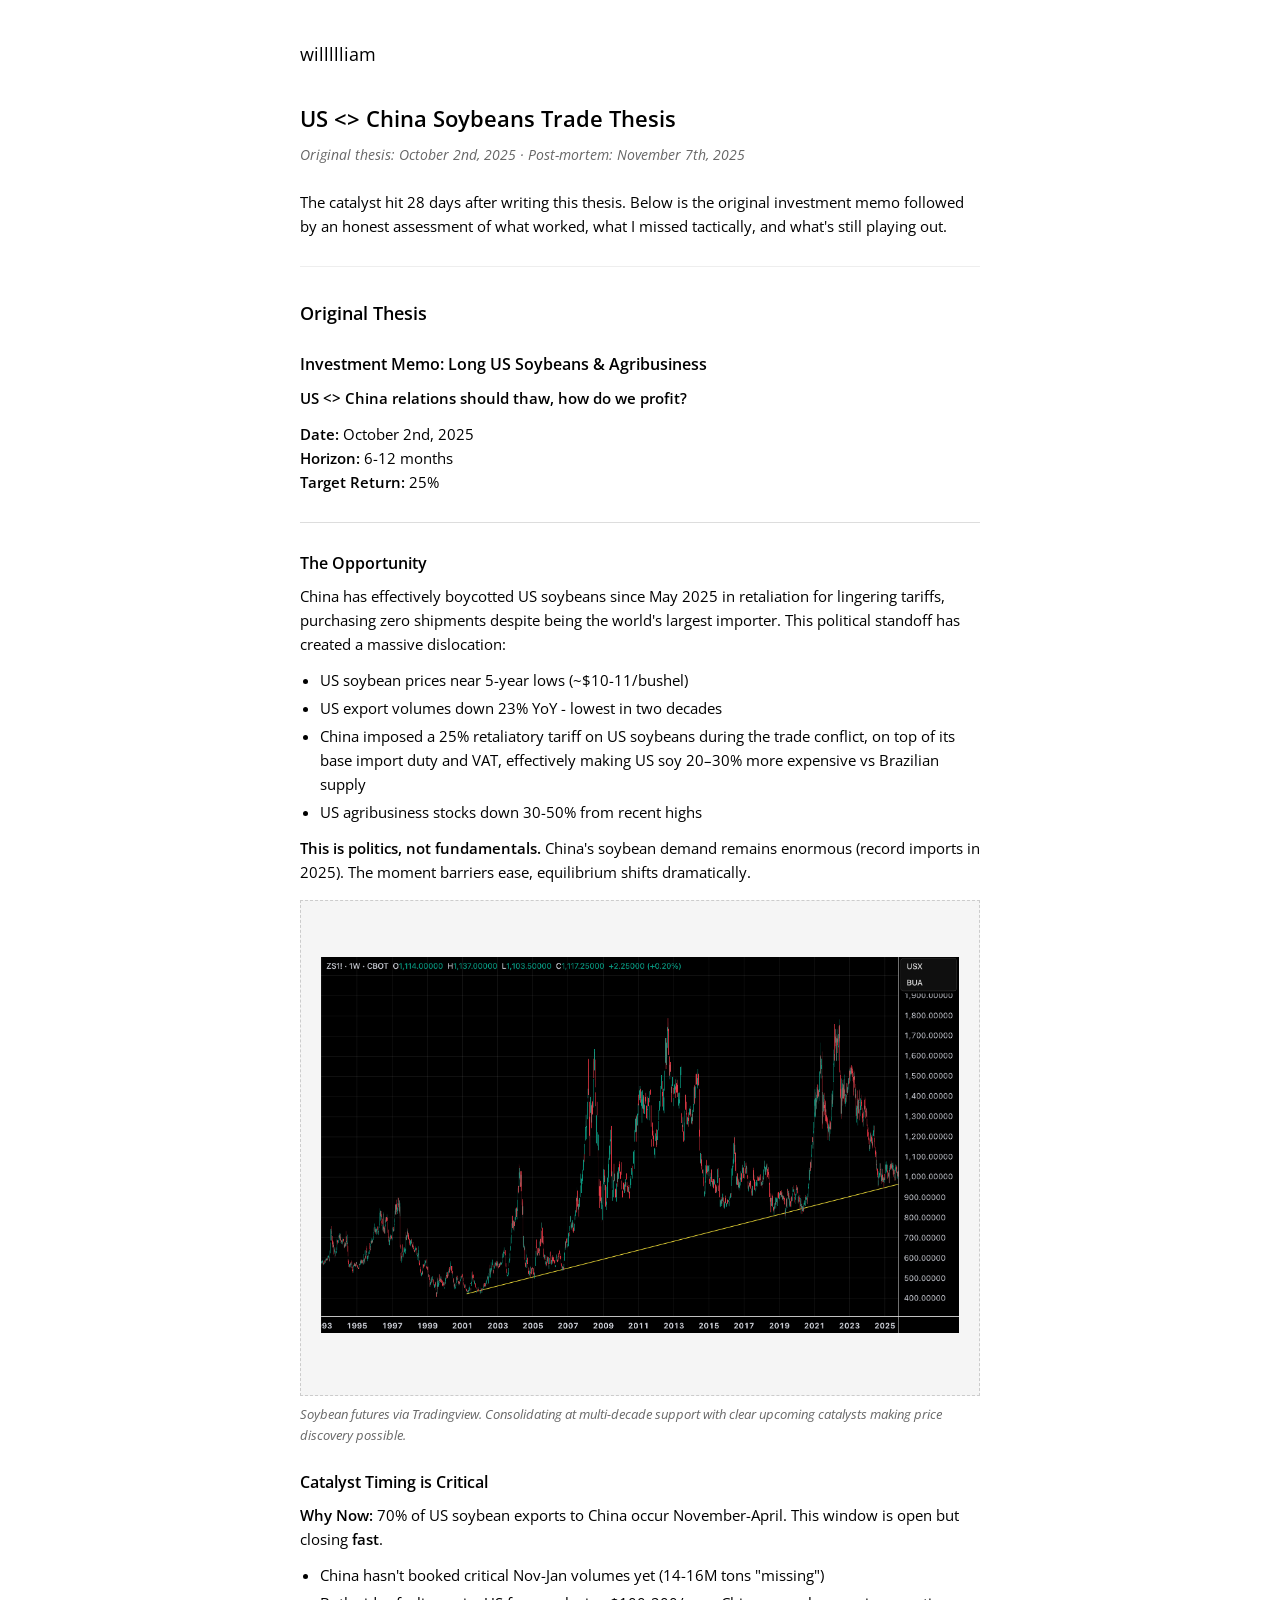
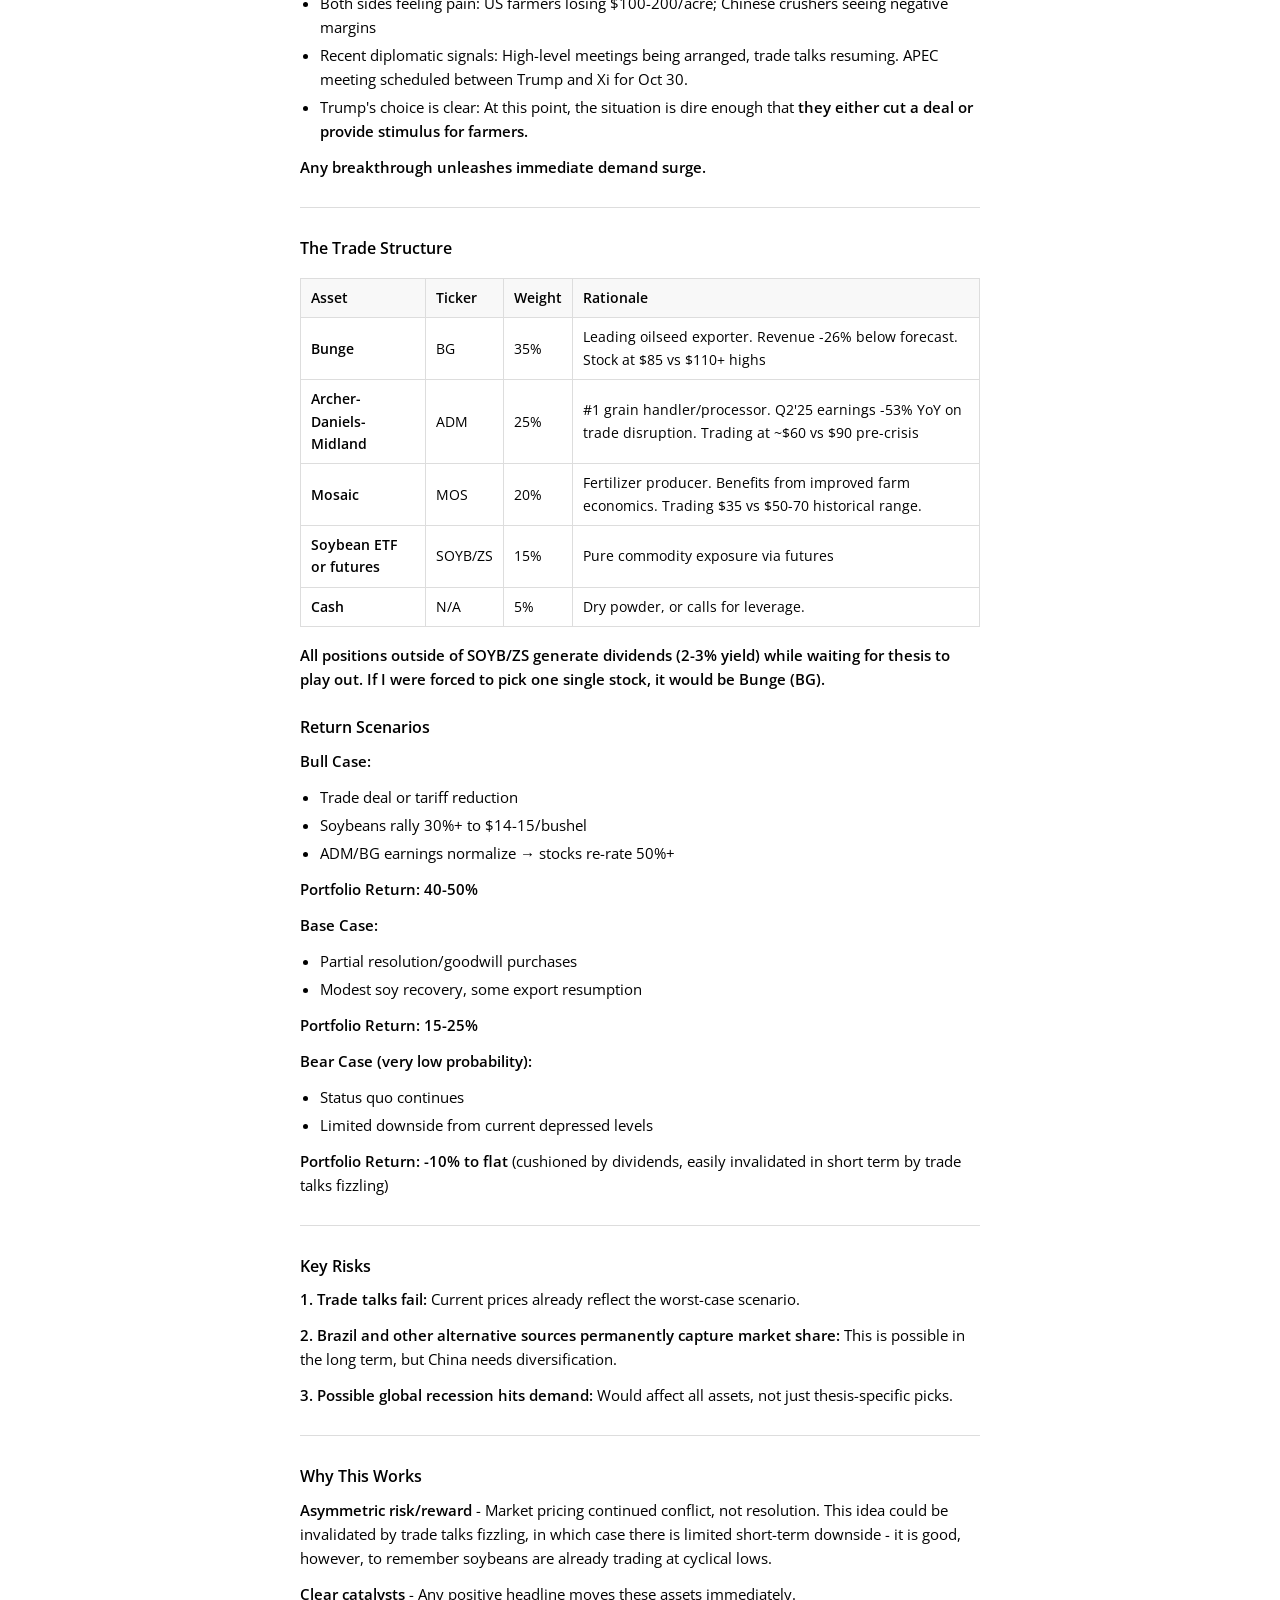
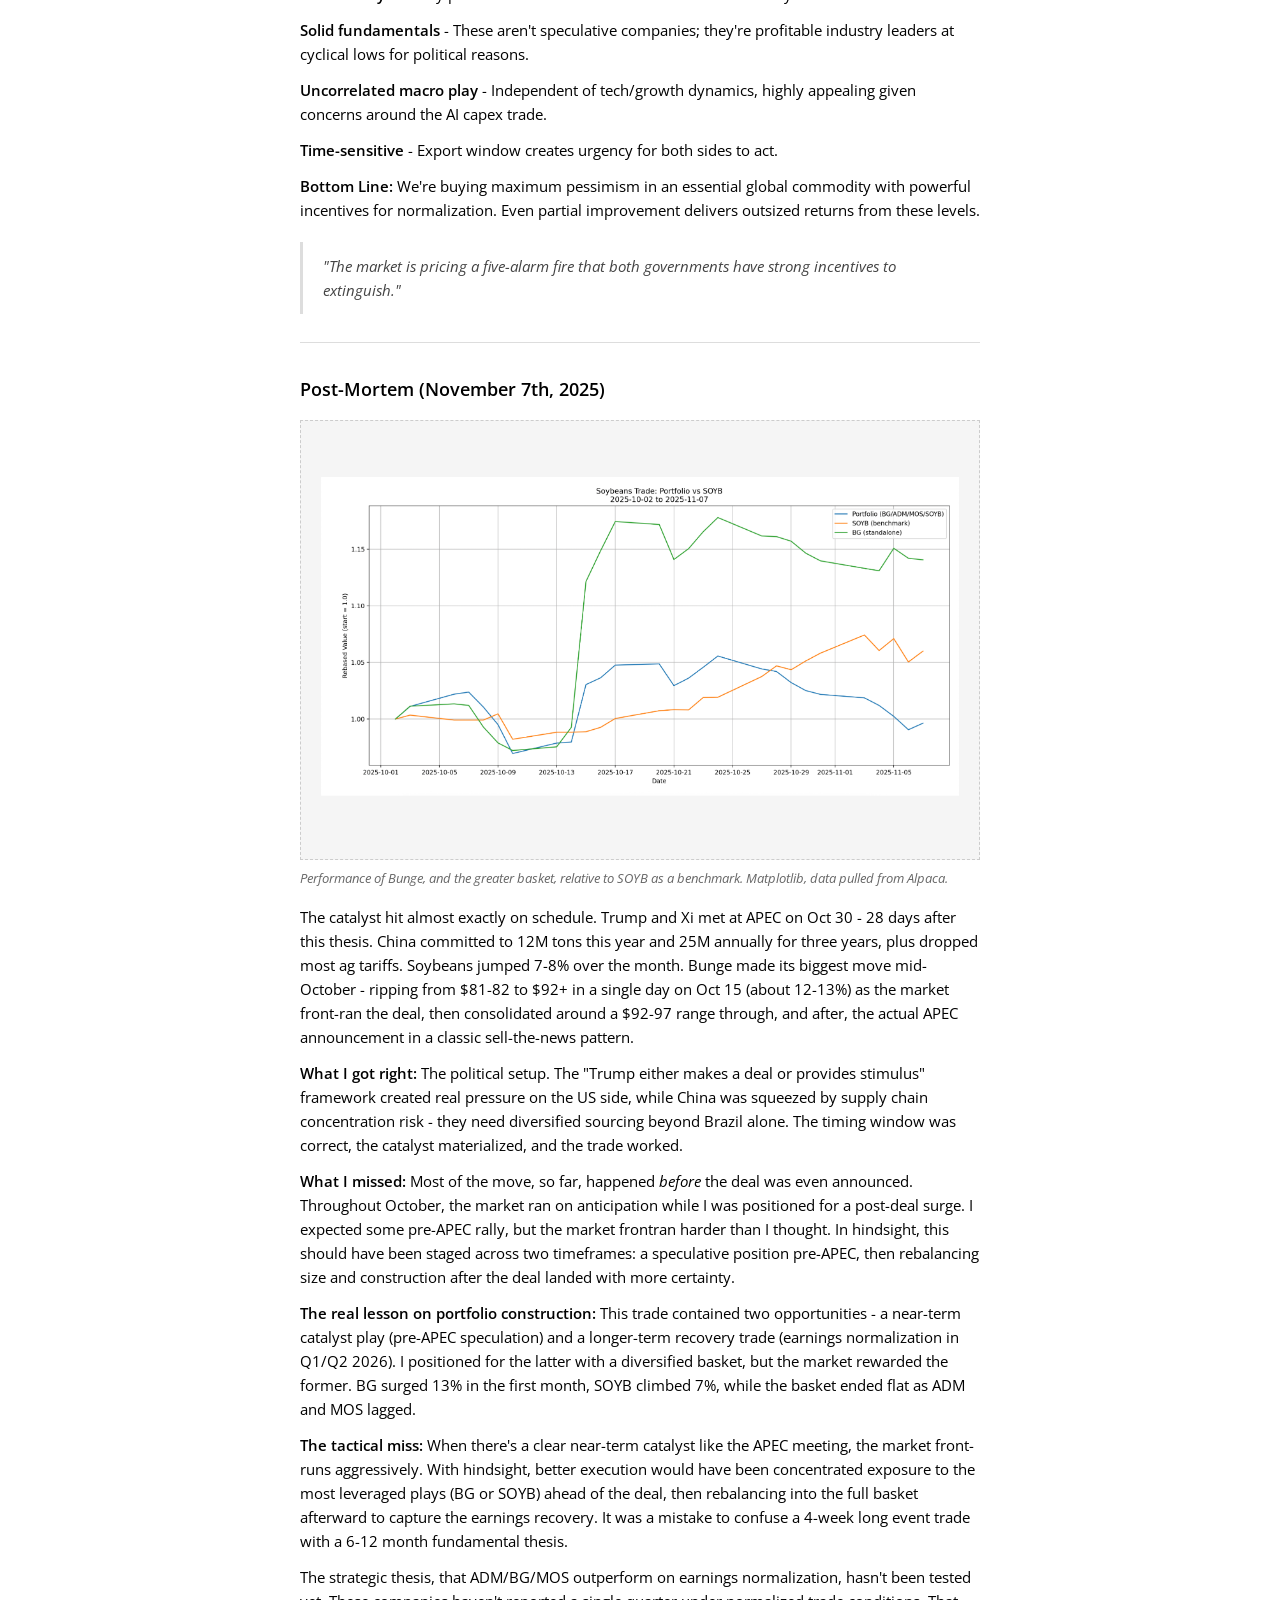
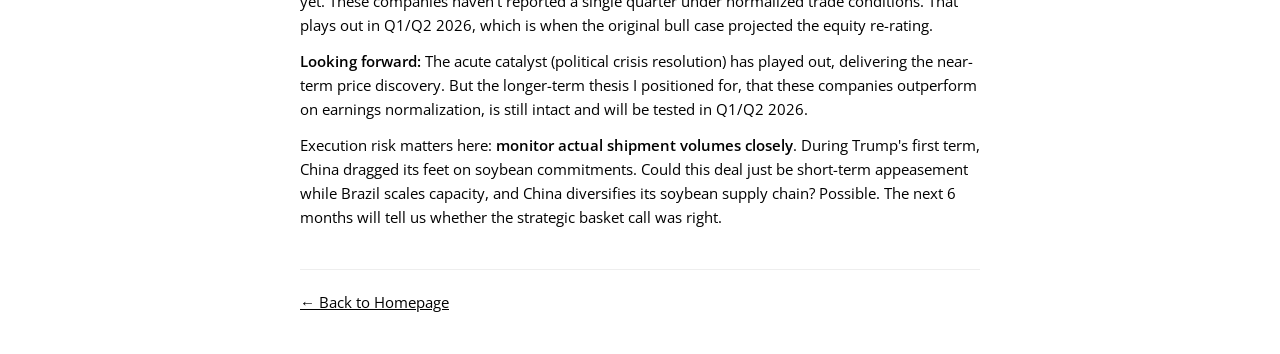
<file: blog/soybeans-2025/index.html>
<!DOCTYPE html>
<html lang="en">
<head>
    <meta charset="UTF-8">
    <meta name="viewport" content="width=device-width, initial-scale=1.0">
    <title>Soybeans (2025)</title>
    <link href="https://fonts.googleapis.com/css2?family=Open+Sans:wght@400;600&display=swap" rel="stylesheet">
    <link rel="icon" type="image/png" href="../../favicon.png">
    <style>
        body {
            font-family: 'Open Sans', sans-serif;
            font-size: 15px;
            line-height: 1.6;
            color: #000;
            background: #fff;
            padding: 40px 20px;
            max-width: 680px;
            margin: 0 auto;
        }
        
        header h1 {
            font-size: 18px;
            font-weight: 400;
            margin: 0 0 4px 0;
        }
        
        header h1 a {
            text-decoration: none;
            color: #000;
        }
        
        header h1 a:hover {
            text-decoration: underline;
        }
        
        .post-title {
            font-size: 22px;
            font-weight: 600;
            margin: 32px 0 8px 0;
        }
        
        .post-meta {
            color: #666;
            font-size: 14px;
            margin: 0 0 24px 0;
            font-style: italic;
        }
        
        .post-intro {
            margin-bottom: 24px;
            padding-bottom: 16px;
            border-bottom: 1px solid #eee;
        }
        
        h2 {
            font-size: 18px;
            font-weight: 600;
            margin: 32px 0 12px 0;
        }
        
        h3 {
            font-size: 16px;
            font-weight: 600;
            margin: 24px 0 8px 0;
        }
        
        p {
            margin: 0 0 12px 0;
        }
        
        a {
            color: #000;
            text-decoration: underline;
        }
        
        ul {
            margin: 8px 0 12px 0;
            padding-left: 20px;
        }
        
        li {
            margin: 4px 0;
        }
        
        hr {
            border: none;
            border-top: 1px solid #ddd;
            margin: 28px 0;
        }

        article img {
            max-width: 100%;
            height: auto;
            margin: 16px 0;
        }
        
        table {
            width: 100%;
            border-collapse: collapse;
            margin: 16px 0;
            font-size: 14px;
        }
        
        th, td {
            border: 1px solid #ddd;
            padding: 8px 10px;
            text-align: left;
        }
        
        th {
            background: #f8f8f8;
            font-weight: 600;
        }
        
        blockquote {
            margin: 20px 0;
            padding: 12px 20px;
            border-left: 3px solid #ddd;
            font-style: italic;
            color: #444;
        }
        
        .chart-placeholder {
            background: #f5f5f5;
            border: 1px dashed #ccc;
            padding: 40px 20px;
            text-align: center;
            color: #888;
            margin: 16px 0;
            font-size: 14px;
        }
        
        .chart-caption {
            font-size: 13px;
            color: #666;
            font-style: italic;
            margin: -8px 0 16px 0;
        }
        
        strong {
            font-weight: 600;
        }
        
        footer {
            margin-top: 40px;
            padding-top: 20px;
            border-top: 1px solid #eee;
        }
        
        footer p {
            margin: 0;
        }
    </style>
</head>
<body>
    <header>
        <h1><a href="../../index.html">willllliam</a></h1>
    </header>
    
    <article>
        <h2 class="post-title">US &lt;&gt; China Soybeans Trade Thesis</h2>
        <p class="post-meta">Original thesis: October 2nd, 2025 · Post-mortem: November 7th, 2025</p>
        
        <div class="post-intro">
            <p>The catalyst hit 28 days after writing this thesis. Below is the original investment memo followed by an honest assessment of what worked, what I missed tactically, and what's still playing out.</p>
        </div>

        <h2>Original Thesis</h2>
        
        <h3>Investment Memo: Long US Soybeans & Agribusiness</h3>
        <p><strong>US &lt;&gt; China relations should thaw, how do we profit?</strong></p>
        <p><strong>Date:</strong> October 2nd, 2025<br>
        <strong>Horizon:</strong> 6-12 months<br>
        <strong>Target Return:</strong> 25%</p>

        <hr>

        <h3>The Opportunity</h3>
        <p>China has effectively boycotted US soybeans since May 2025 in retaliation for lingering tariffs, purchasing zero shipments despite being the world's largest importer. This political standoff has created a massive dislocation:</p>
        <ul>
            <li>US soybean prices near 5-year lows (~$10-11/bushel)</li>
            <li>US export volumes down 23% YoY - lowest in two decades</li>
            <li>China imposed a 25% retaliatory tariff on US soybeans during the trade conflict, on top of its base import duty and VAT, effectively making US soy 20–30% more expensive vs Brazilian supply</li>
            <li>US agribusiness stocks down 30-50% from recent highs</li>
        </ul>
        <p><strong>This is politics, not fundamentals.</strong> China's soybean demand remains enormous (record imports in 2025). The moment barriers ease, equilibrium shifts dramatically.</p>

        <div class="chart-placeholder">
            <img src="tradingview.jpg" alt="Soybean futures chart showing consolidation at multi-decade support">
        </div>
        <p class="chart-caption">Soybean futures via Tradingview. Consolidating at multi-decade support with clear upcoming catalysts making price discovery possible.</p>

        <h3>Catalyst Timing is Critical</h3>
        <p><strong>Why Now:</strong> 70% of US soybean exports to China occur November-April. This window is open but closing <strong>fast</strong>.</p>
        <ul>
            <li>China hasn't booked critical Nov-Jan volumes yet (14-16M tons "missing")</li>
            <li>Both sides feeling pain: US farmers losing $100-200/acre; Chinese crushers seeing negative margins</li>
            <li>Recent diplomatic signals: High-level meetings being arranged, trade talks resuming. APEC meeting scheduled between Trump and Xi for Oct 30.</li>
            <li>Trump's choice is clear: At this point, the situation is dire enough that <strong>they either cut a deal or provide stimulus for farmers.</strong></li>
        </ul>
        <p><strong>Any breakthrough unleashes immediate demand surge.</strong></p>

        <hr>

        <h3>The Trade Structure</h3>
        <table>
            <thead>
                <tr>
                    <th>Asset</th>
                    <th>Ticker</th>
                    <th>Weight</th>
                    <th>Rationale</th>
                </tr>
            </thead>
            <tbody>
                <tr>
                    <td><strong>Bunge</strong></td>
                    <td>BG</td>
                    <td>35%</td>
                    <td>Leading oilseed exporter. Revenue -26% below forecast. Stock at $85 vs $110+ highs</td>
                </tr>
                <tr>
                    <td><strong>Archer-Daniels-Midland</strong></td>
                    <td>ADM</td>
                    <td>25%</td>
                    <td>#1 grain handler/processor. Q2'25 earnings -53% YoY on trade disruption. Trading at ~$60 vs $90 pre-crisis</td>
                </tr>
                <tr>
                    <td><strong>Mosaic</strong></td>
                    <td>MOS</td>
                    <td>20%</td>
                    <td>Fertilizer producer. Benefits from improved farm economics. Trading $35 vs $50-70 historical range.</td>
                </tr>
                <tr>
                    <td><strong>Soybean ETF or futures</strong></td>
                    <td>SOYB/ZS</td>
                    <td>15%</td>
                    <td>Pure commodity exposure via futures</td>
                </tr>
                <tr>
                    <td><strong>Cash</strong></td>
                    <td>N/A</td>
                    <td>5%</td>
                    <td>Dry powder, or calls for leverage.</td>
                </tr>
            </tbody>
        </table>
        <p><strong>All positions outside of SOYB/ZS generate dividends (2-3% yield) while waiting for thesis to play out. If I were forced to pick one single stock, it would be Bunge (BG).</strong></p>

        <h3>Return Scenarios</h3>
        <p><strong>Bull Case:</strong></p>
        <ul>
            <li>Trade deal or tariff reduction</li>
            <li>Soybeans rally 30%+ to $14-15/bushel</li>
            <li>ADM/BG earnings normalize → stocks re-rate 50%+</li>
        </ul>
        <p><strong>Portfolio Return: 40-50%</strong></p>

        <p><strong>Base Case:</strong></p>
        <ul>
            <li>Partial resolution/goodwill purchases</li>
            <li>Modest soy recovery, some export resumption</li>
        </ul>
        <p><strong>Portfolio Return: 15-25%</strong></p>

        <p><strong>Bear Case (very low probability):</strong></p>
        <ul>
            <li>Status quo continues</li>
            <li>Limited downside from current depressed levels</li>
        </ul>
        <p><strong>Portfolio Return: -10% to flat</strong> (cushioned by dividends, easily invalidated in short term by trade talks fizzling)</p>

        <hr>

        <h3>Key Risks</h3>
        <p><strong>1. Trade talks fail:</strong> Current prices already reflect the worst-case scenario.</p>
        <p><strong>2. Brazil and other alternative sources permanently capture market share:</strong> This is possible in the long term, but China needs diversification.</p>
        <p><strong>3. Possible global recession hits demand:</strong> Would affect all assets, not just thesis-specific picks.</p>

        <hr>

        <h3>Why This Works</h3>
        <p><strong>Asymmetric risk/reward</strong> - Market pricing continued conflict, not resolution. This idea could be invalidated by trade talks fizzling, in which case there is limited short-term downside - it is good, however, to remember soybeans are already trading at cyclical lows.</p>
        <p><strong>Clear catalysts</strong> - Any positive headline moves these assets immediately.</p>
        <p><strong>Solid fundamentals</strong> - These aren't speculative companies; they're profitable industry leaders at cyclical lows for political reasons.</p>
        <p><strong>Uncorrelated macro play</strong> - Independent of tech/growth dynamics, highly appealing given concerns around the AI capex trade.</p>
        <p><strong>Time-sensitive</strong> - Export window creates urgency for both sides to act.</p>
        <p><strong>Bottom Line:</strong> We're buying maximum pessimism in an essential global commodity with powerful incentives for normalization. Even partial improvement delivers outsized returns from these levels.</p>

        <blockquote>
            "The market is pricing a five-alarm fire that both governments have strong incentives to extinguish."
        </blockquote>

        <hr>

        <h2>Post-Mortem (November 7th, 2025)</h2>

        <div class="chart-placeholder">
            <img src="basket-performance.png" alt="Performance of Bunge, and the greater basket, relative to SOYB as a benchmark. Matplotlib, data pulled from Alpaca.">
        </div>
        <p class="chart-caption">Performance of Bunge, and the greater basket, relative to SOYB as a benchmark. Matplotlib, data pulled from Alpaca.</p>

        <p>The catalyst hit almost exactly on schedule. Trump and Xi met at APEC on Oct 30 - 28 days after this thesis. China committed to 12M tons this year and 25M annually for three years, plus dropped most ag tariffs. Soybeans jumped 7-8% over the month. Bunge made its biggest move mid-October - ripping from $81-82 to $92+ in a single day on Oct 15 (about 12-13%) as the market front-ran the deal, then consolidated around a $92-97 range through, and after, the actual APEC announcement in a classic sell-the-news pattern.</p>

        <p><strong>What I got right:</strong> The political setup. The "Trump either makes a deal or provides stimulus" framework created real pressure on the US side, while China was squeezed by supply chain concentration risk - they need diversified sourcing beyond Brazil alone. The timing window was correct, the catalyst materialized, and the trade worked.</p>

        <p><strong>What I missed:</strong> Most of the move, so far, happened <em>before</em> the deal was even announced. Throughout October, the market ran on anticipation while I was positioned for a post-deal surge. I expected some pre-APEC rally, but the market frontran harder than I thought. In hindsight, this should have been staged across two timeframes: a speculative position pre-APEC, then rebalancing size and construction after the deal landed with more certainty.</p>

        <p><strong>The real lesson on portfolio construction:</strong> This trade contained two opportunities - a near-term catalyst play (pre-APEC speculation) and a longer-term recovery trade (earnings normalization in Q1/Q2 2026). I positioned for the latter with a diversified basket, but the market rewarded the former. BG surged 13% in the first month, SOYB climbed 7%, while the basket ended flat as ADM and MOS lagged.</p>

        <p><strong>The tactical miss:</strong> When there's a clear near-term catalyst like the APEC meeting, the market front-runs aggressively. With hindsight, better execution would have been concentrated exposure to the most leveraged plays (BG or SOYB) ahead of the deal, then rebalancing into the full basket afterward to capture the earnings recovery. It was a mistake to confuse a 4-week long event trade with a 6-12 month fundamental thesis.</p>

        <p>The strategic thesis, that ADM/BG/MOS outperform on earnings normalization, hasn't been tested yet. These companies haven't reported a single quarter under normalized trade conditions. That plays out in Q1/Q2 2026, which is when the original bull case projected the equity re-rating.</p>

        <p><strong>Looking forward:</strong> The acute catalyst (political crisis resolution) has played out, delivering the near-term price discovery. But the longer-term thesis I positioned for, that these companies outperform on earnings normalization, is still intact and will be tested in Q1/Q2 2026.</p>

        <p>Execution risk matters here: <strong>monitor actual shipment volumes closely</strong>. During Trump's first term, China dragged its feet on soybean commitments. Could this deal just be short-term appeasement while Brazil scales capacity, and China diversifies its soybean supply chain? Possible. The next 6 months will tell us whether the strategic basket call was right.</p>
    </article>

    <footer>
        <p><a href="../../index.html">← Back to Homepage</a></p>
    </footer>
</body>
</html>
</file>
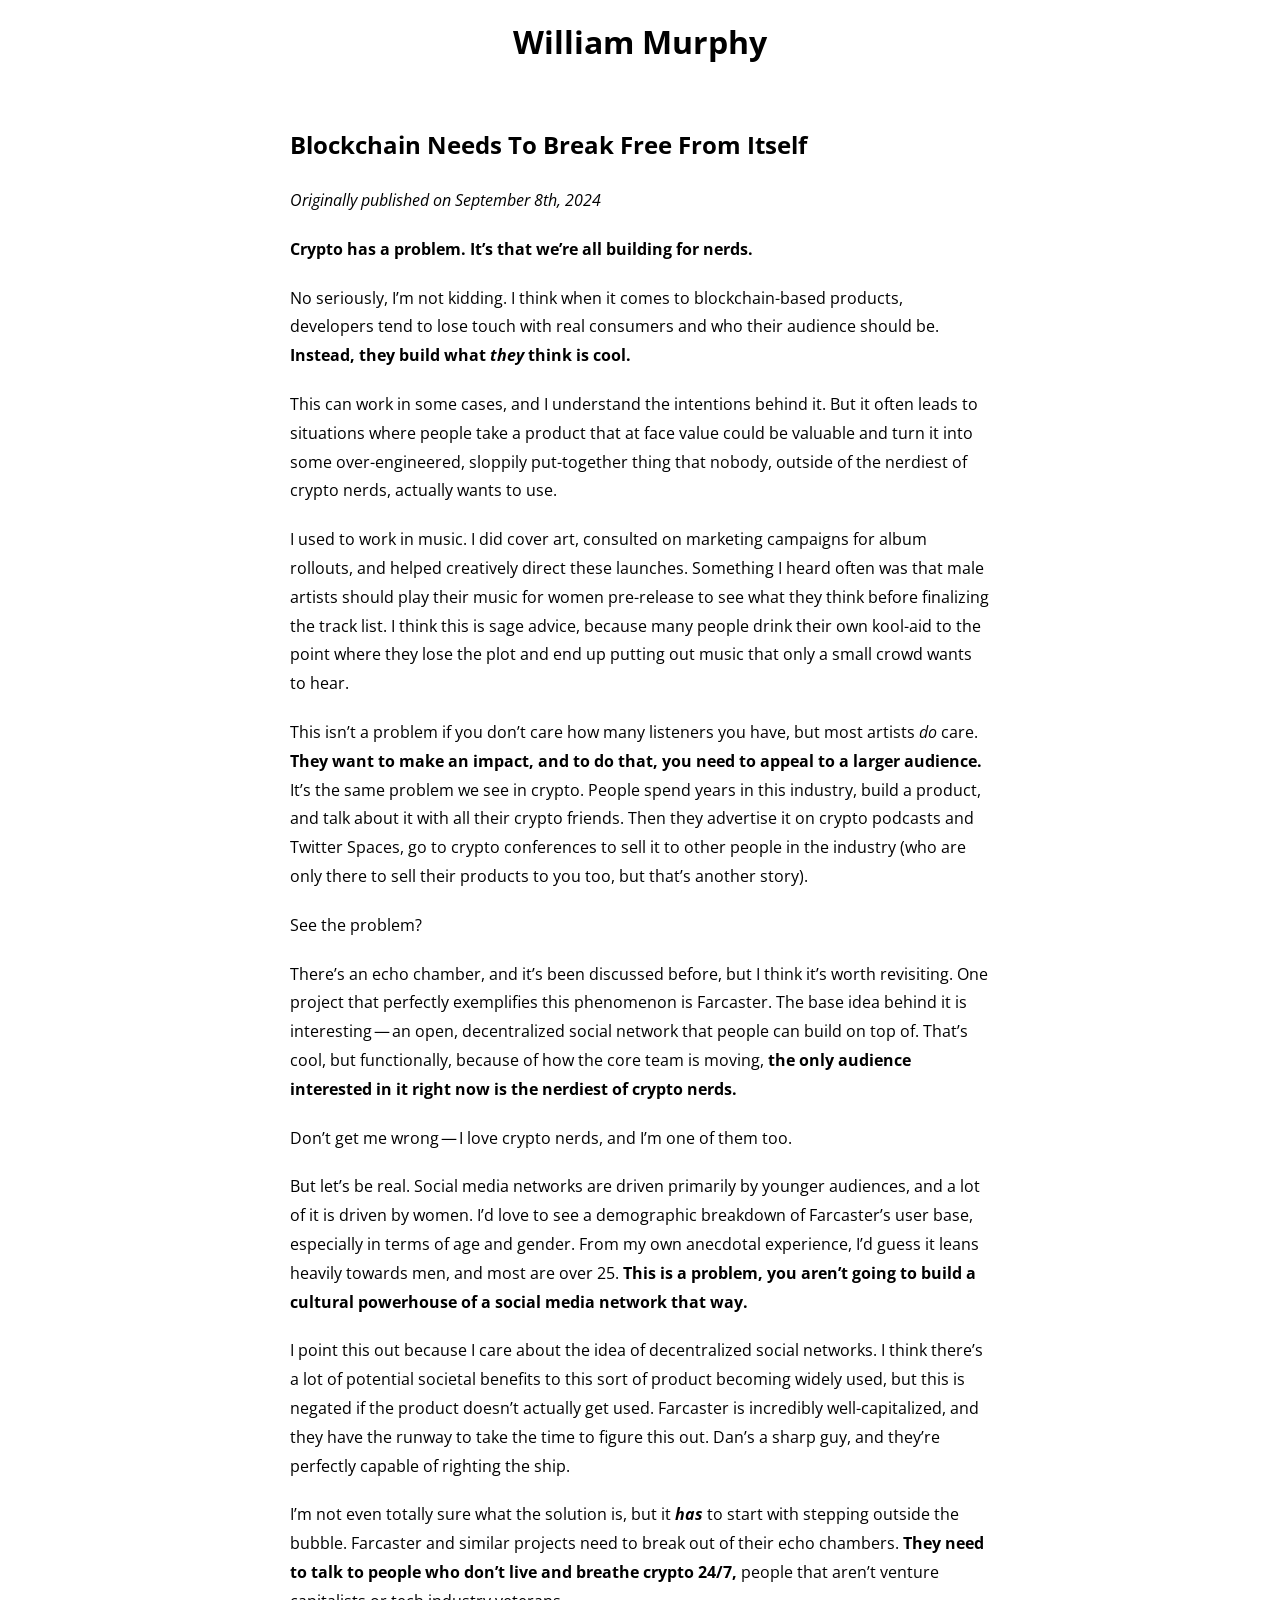
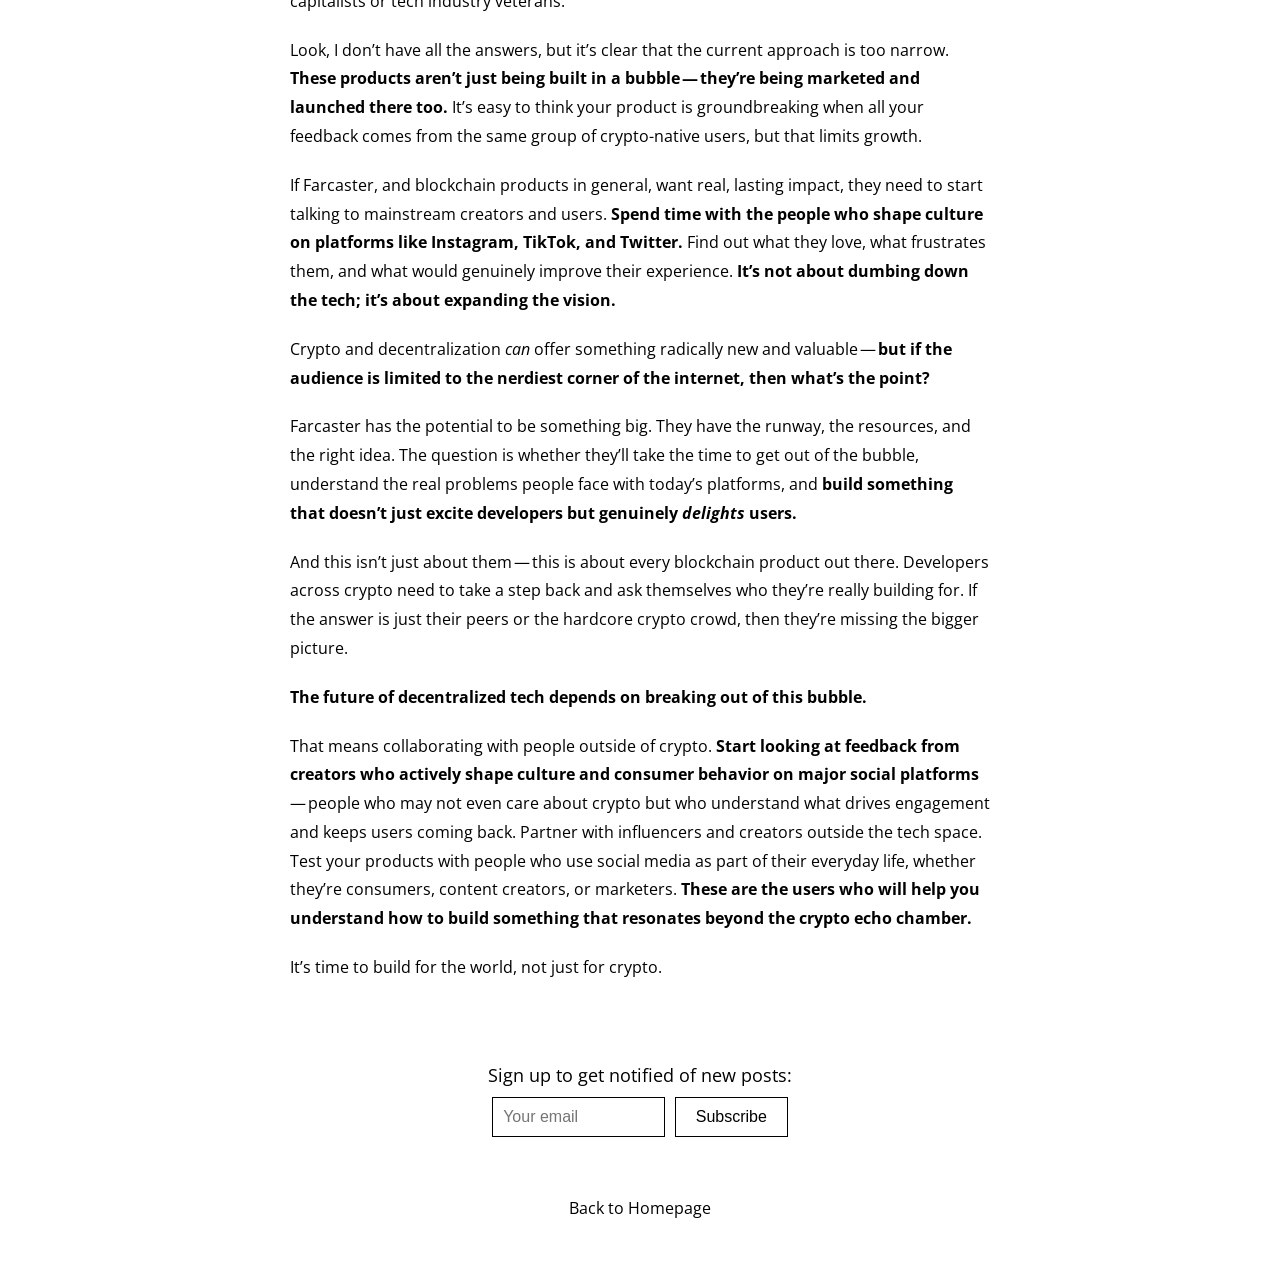
<file: blockchain-needs-to-break-free-from-itself.html>
<!DOCTYPE html>
<html lang="en">
   <head>
      <meta charset="UTF-8">
      <meta name="viewport" content="width=device-width, initial-scale=1.0">
      <title>Blockchain Needs To Break Free From Itself - William Murphy</title>
      <link rel="stylesheet" href="styles.css">
      <link href="https://fonts.googleapis.com/css2?family=Open+Sans:wght@400&display=swap" rel="stylesheet">
      <link rel="icon" href="https://imagedelivery.net/5l14pzvHSLf_qA56HVIXfg/9684c3a9-294c-4fd8-e530-432c9436a300/public" type="image/png">
   </head>
   <body class="blog-post">
      <header>
         <h1><a href="index.html">William Murphy</a></h1>
      </header>
      <section id="blog-post" class="post-container">
         <h2>Blockchain Needs To Break Free From Itself</h2>
         <p><em>Originally published on September 8th, 2024</em></p>
         <article>
            <p><strong>Crypto has a problem. It’s that we’re all building for nerds.</strong></p>
            <p>No seriously, I’m not kidding. I think when it comes to blockchain-based products, developers tend to lose touch with real consumers and who their audience should be. <strong>Instead, they build what <em>they</em> think is cool.</strong></p>
            <p>This can work in some cases, and I understand the intentions behind it. But it often leads to situations where people take a product that at face value could be valuable and turn it into some over-engineered, sloppily put-together thing that nobody, outside of the nerdiest of crypto nerds, actually wants to use.</p>
            <p>I used to work in music. I did cover art, consulted on marketing campaigns for album rollouts, and helped creatively direct these launches. Something I heard often was that male artists should play their music for women pre-release to see what they think before finalizing the track list. I think this is sage advice, because many people drink their own kool-aid to the point where they lose the plot and end up putting out music that only a small crowd wants to hear.</p>
            <p>This isn’t a problem if you don’t care how many listeners you have, but most artists <em>do</em> care. <strong>They want to make an impact, and to do that, you need to appeal to a larger audience.</strong> It’s the same problem we see in crypto. People spend years in this industry, build a product, and talk about it with all their crypto friends. Then they advertise it on crypto podcasts and Twitter Spaces, go to crypto conferences to sell it to other people in the industry (who are only there to sell their products to you too, but that’s another story).</p>
            <p>See the problem?</p>
            <p>There’s an echo chamber, and it’s been discussed before, but I think it’s worth revisiting. One project that perfectly exemplifies this phenomenon is Farcaster. The base idea behind it is interesting — an open, decentralized social network that people can build on top of. That’s cool, but functionally, because of how the core team is moving, <strong>the only audience interested in it right now is the nerdiest of crypto nerds.</strong></p>
            <p>Don’t get me wrong — I love crypto nerds, and I’m one of them too.</p>
            <p>But let’s be real. Social media networks are driven primarily by younger audiences, and a lot of it is driven by women. I’d love to see a demographic breakdown of Farcaster’s user base, especially in terms of age and gender. From my own anecdotal experience, I’d guess it leans heavily towards men, and most are over 25. <strong>This is a problem, you aren’t going to build a cultural powerhouse of a social media network that way.</strong></p>
            <p>I point this out because I care about the idea of decentralized social networks. I think there’s a lot of potential societal benefits to this sort of product becoming widely used, but this is negated if the product doesn’t actually get used. Farcaster is incredibly well-capitalized, and they have the runway to take the time to figure this out. Dan’s a sharp guy, and they’re perfectly capable of righting the ship.</p>
            <p>I’m not even totally sure what the solution is, but it <strong><em>has</em></strong> to start with stepping outside the bubble. Farcaster and similar projects need to break out of their echo chambers. <strong>They need to talk to people who don’t live and breathe crypto 24/7,</strong> people that aren’t venture capitalists or tech industry veterans.</p>
            <p>Look, I don’t have all the answers, but it’s clear that the current approach is too narrow. <strong>These products aren’t just being built in a bubble — they’re being marketed and launched there too.</strong> It’s easy to think your product is groundbreaking when all your feedback comes from the same group of crypto-native users, but that limits growth.</p>
            <p>If Farcaster, and blockchain products in general, want real, lasting impact, they need to start talking to mainstream creators and users. <strong>Spend time with the people who shape culture on platforms like Instagram, TikTok, and Twitter.</strong> Find out what they love, what frustrates them, and what would genuinely improve their experience. <strong>It’s not about dumbing down the tech; it’s about expanding the vision.</strong></p>
            <p>Crypto and decentralization <em>can</em> offer something radically new and valuable —<strong> but if the audience is limited to the nerdiest corner of the internet, then what’s the point?</strong></p>
            <p>Farcaster has the potential to be something big. They have the runway, the resources, and the right idea. The question is whether they’ll take the time to get out of the bubble, understand the real problems people face with today’s platforms, and <strong>build something that doesn’t just excite developers but genuinely <em>delights</em> users.</strong></p>
            <p>And this isn’t just about them — this is about every blockchain product out there. Developers across crypto need to take a step back and ask themselves who they’re really building for. If the answer is just their peers or the hardcore crypto crowd, then they’re missing the bigger picture.</p>
            <p><strong>The future of decentralized tech depends on breaking out of this bubble.</strong></p>
            <p>That means collaborating with people outside of crypto. <strong>Start looking at feedback from creators who actively shape culture and consumer behavior on major social platforms </strong>— people who may not even care about crypto but who understand what drives engagement and keeps users coming back. Partner with influencers and creators outside the tech space. Test your products with people who use social media as part of their everyday life, whether they’re consumers, content creators, or marketers. <strong>These are the users who will help you understand how to build something that resonates beyond the crypto echo chamber.</strong></p>
            <p>It’s time to build for the world, not just for crypto.</p>
         </article>
      </section>
      <section id="newsletter-subscribe" class="subscribe-container">
         <form id="subscribeForm" method="POST">
           <label for="email" id="form-label">Sign up to get notified of new posts:</label>
           <div class="form-group">
             <input type="email" id="email" name="email" placeholder="Your email" required>
             <input type="submit" value="Subscribe">
           </div>
         </form>
         <div id="message"></div> <!-- This div will display the success or error message -->                   
       </section>
       <!-- Move this to the bottom, just before the closing </body> tag -->
       <script src="subscribe.js"></script>
    
      <footer>
         <p><a href="index.html">Back to Homepage</a></p>
      </footer>
   </body>
</html>
</file>
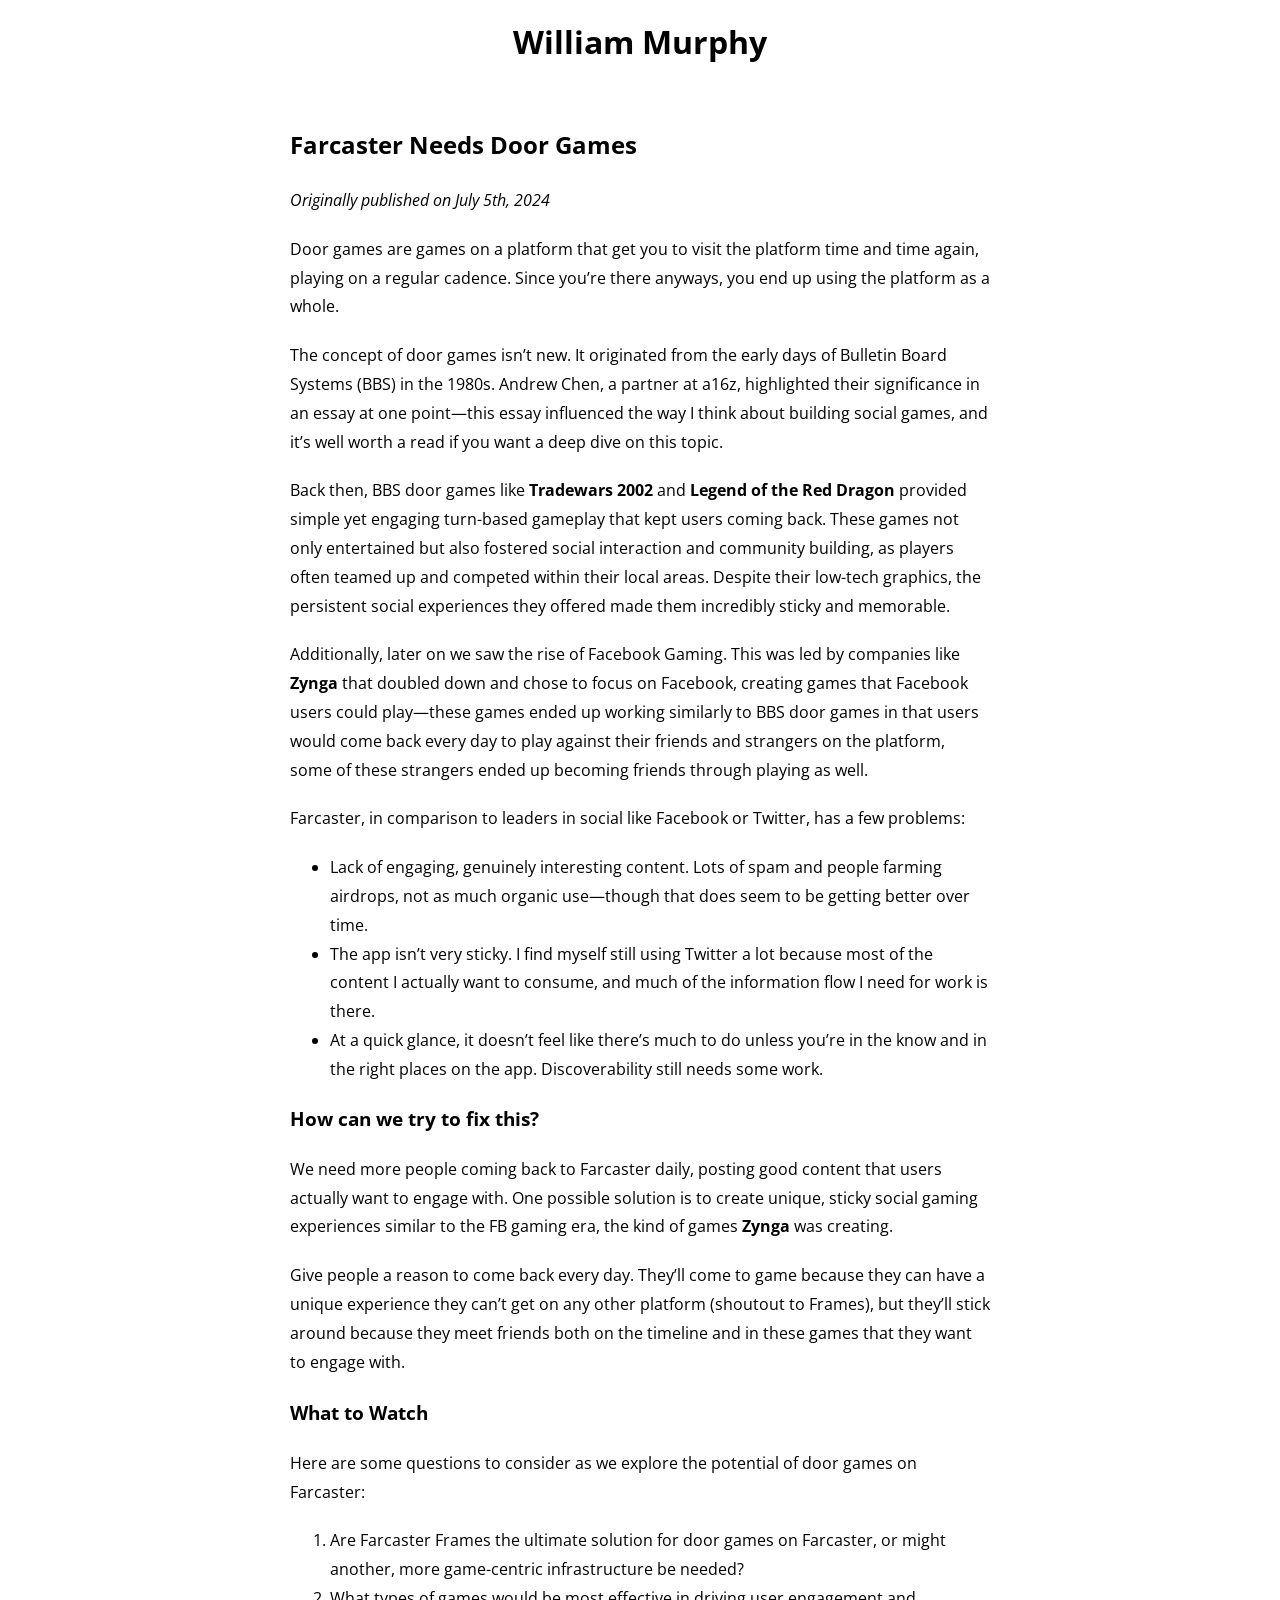
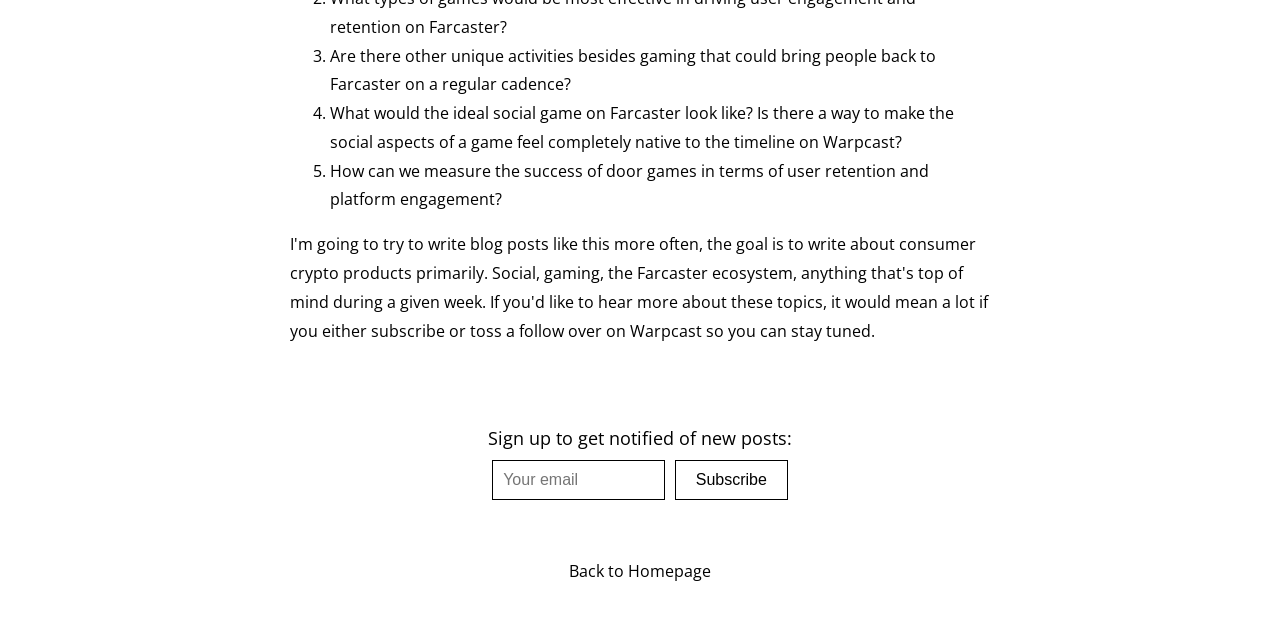
<file: farcaster-needs-door-games.html>
<!DOCTYPE html>
<html lang="en">
<head>
    <meta charset="UTF-8">
    <meta name="viewport" content="width=device-width, initial-scale=1.0">
    <title>Farcaster Needs Door Games - William Murphy</title>
    <link rel="stylesheet" href="styles.css">
    <link href="https://fonts.googleapis.com/css2?family=Open+Sans:wght@400&display=swap" rel="stylesheet">
    <link rel="icon" href="https://imagedelivery.net/5l14pzvHSLf_qA56HVIXfg/9684c3a9-294c-4fd8-e530-432c9436a300/public" type="image/png">
</head>
<body class="blog-post"> <!-- Use the class to center this content -->
    <header>
        <h1><a href="index.html">William Murphy</a></h1> <!-- Link back to the homepage -->
    </header>

    <section id="blog-post" class="post-container">
        <h2>Farcaster Needs Door Games</h2>
        <p><em>Originally published on July 5th, 2024</em></p>

        <article>
            <p>Door games are games on a platform that get you to visit the platform time and time again, playing on a regular cadence. Since you’re there anyways, you end up using the platform as a whole.</p>

            <p>The concept of door games isn’t new. It originated from the early days of Bulletin Board Systems (BBS) in the 1980s. Andrew Chen, a partner at a16z, highlighted their significance in an essay at one point—this essay influenced the way I think about building social games, and it’s well worth a read if you want a deep dive on this topic.</p>

            <p>Back then, BBS door games like <strong>Tradewars 2002</strong> and <strong>Legend of the Red Dragon</strong> provided simple yet engaging turn-based gameplay that kept users coming back. These games not only entertained but also fostered social interaction and community building, as players often teamed up and competed within their local areas. Despite their low-tech graphics, the persistent social experiences they offered made them incredibly sticky and memorable.</p>

            <p>Additionally, later on we saw the rise of Facebook Gaming. This was led by companies like <strong>Zynga</strong> that doubled down and chose to focus on Facebook, creating games that Facebook users could play—these games ended up working similarly to BBS door games in that users would come back every day to play against their friends and strangers on the platform, some of these strangers ended up becoming friends through playing as well.</p>

            <p>Farcaster, in comparison to leaders in social like Facebook or Twitter, has a few problems:</p>
            
            <ul>
                <li>Lack of engaging, genuinely interesting content. Lots of spam and people farming airdrops, not as much organic use—though that does seem to be getting better over time.</li>
                <li>The app isn’t very sticky. I find myself still using Twitter a lot because most of the content I actually want to consume, and much of the information flow I need for work is there.</li>
                <li>At a quick glance, it doesn’t feel like there’s much to do unless you’re in the know and in the right places on the app. Discoverability still needs some work.</li>
            </ul>

            <h3>How can we try to fix this?</h3>

            <p>We need more people coming back to Farcaster daily, posting good content that users actually want to engage with. One possible solution is to create unique, sticky social gaming experiences similar to the FB gaming era, the kind of games <strong>Zynga</strong> was creating.</p>

            <p>Give people a reason to come back every day. They’ll come to game because they can have a unique experience they can’t get on any other platform (shoutout to Frames), but they’ll stick around because they meet friends both on the timeline and in these games that they want to engage with.</p>

            <h3>What to Watch</h3>

            <p>Here are some questions to consider as we explore the potential of door games on Farcaster:</p>

            <ol>
                <li>Are Farcaster Frames the ultimate solution for door games on Farcaster, or might another, more game-centric infrastructure be needed?</li>
                <li>What types of games would be most effective in driving user engagement and retention on Farcaster?</li>
                <li>Are there other unique activities besides gaming that could bring people back to Farcaster on a regular cadence?</li>
                <li>What would the ideal social game on Farcaster look like? Is there a way to make the social aspects of a game feel completely native to the timeline on Warpcast?</li>
                <li>How can we measure the success of door games in terms of user retention and platform engagement?</li>
            </ol>

            <p>I'm going to try to write blog posts like this more often, the goal is to write about consumer crypto products primarily. Social, gaming, the Farcaster ecosystem, anything that's top of mind during a given week. If you'd like to hear more about these topics, it would mean a lot if you either subscribe or toss a follow over on Warpcast so you can stay tuned.</p>
        </article>
    </section>
    <section id="newsletter-subscribe" class="subscribe-container">
        <form id="subscribeForm" method="POST">
          <label for="email" id="form-label">Sign up to get notified of new posts:</label>
          <div class="form-group">
            <input type="email" id="email" name="email" placeholder="Your email" required>
            <input type="submit" value="Subscribe">
          </div>
        </form>
        <div id="message"></div> <!-- This div will display the success or error message -->                   
      </section>
      <!-- Move this to the bottom, just before the closing </body> tag -->
      <script src="subscribe.js"></script>

    <footer>
        <p><a href="index.html">Back to Homepage</a></p>
    </footer>
</body>
</html>
</file>
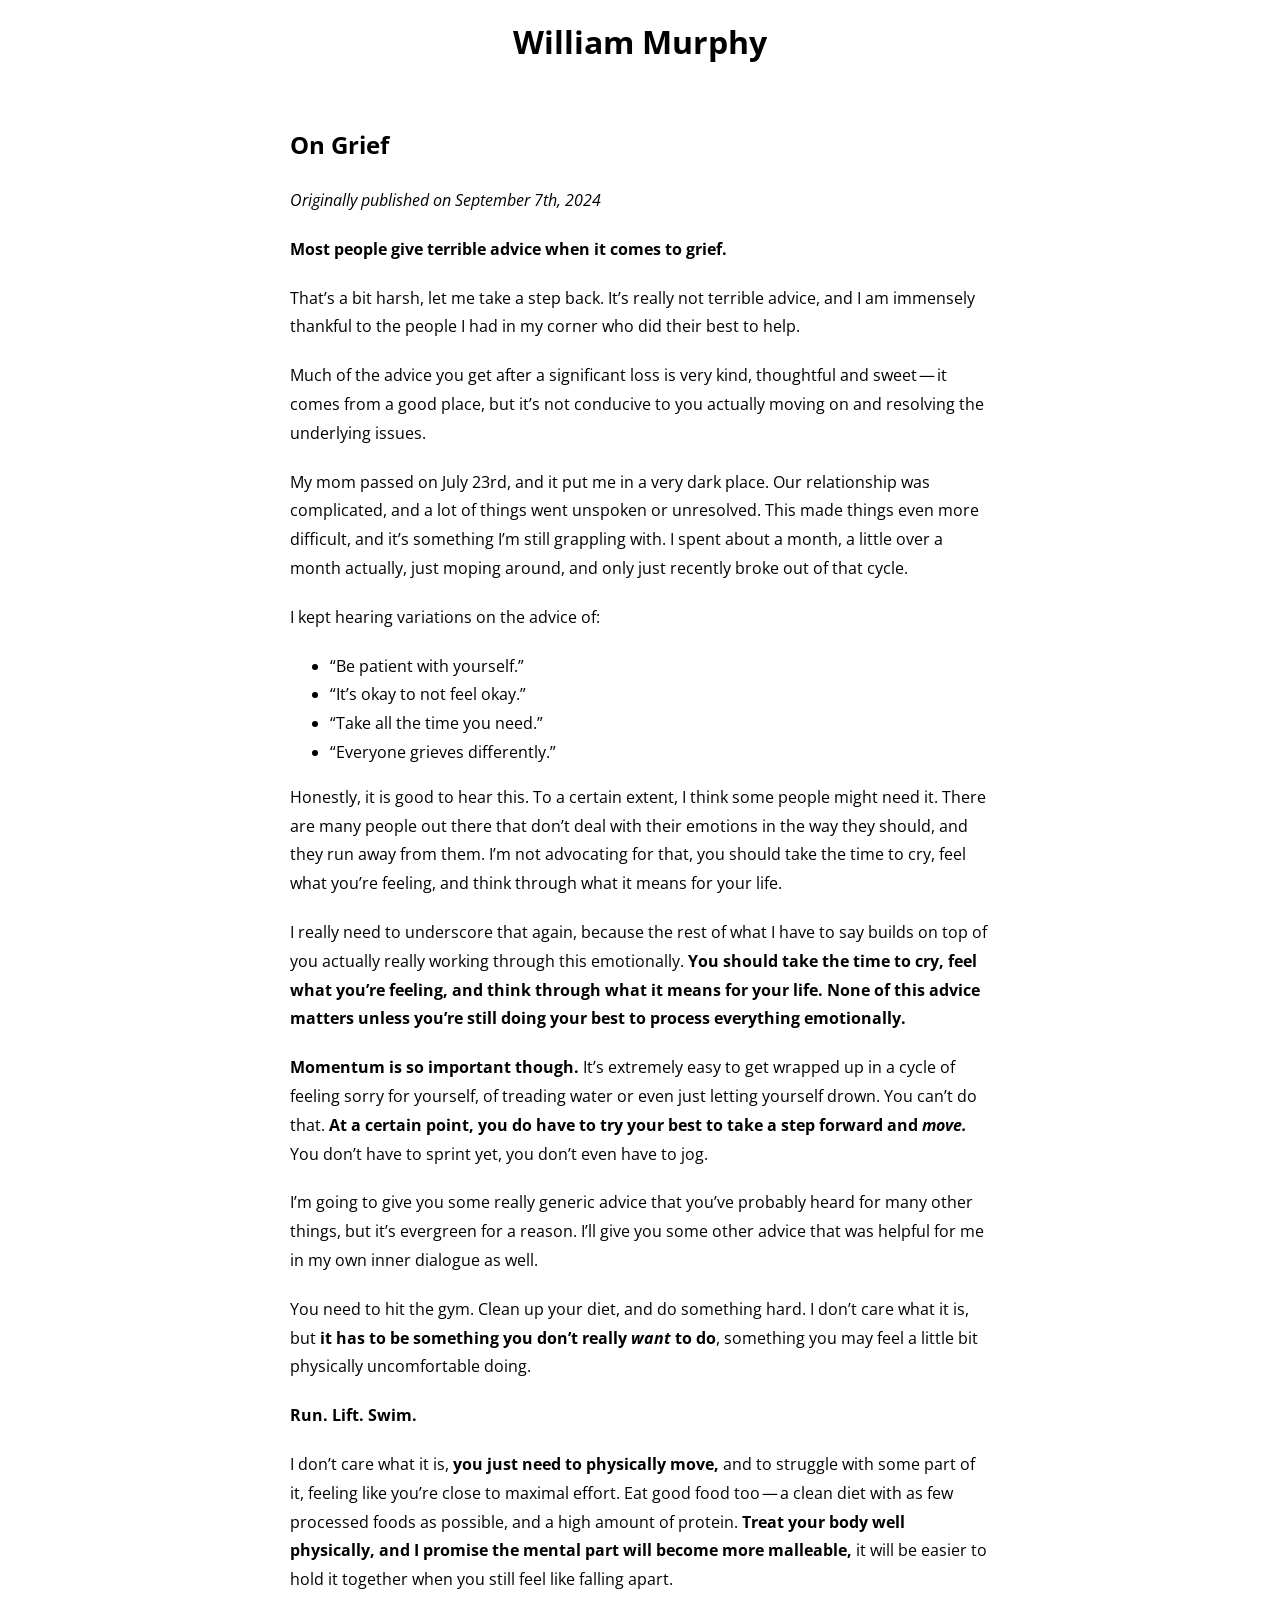
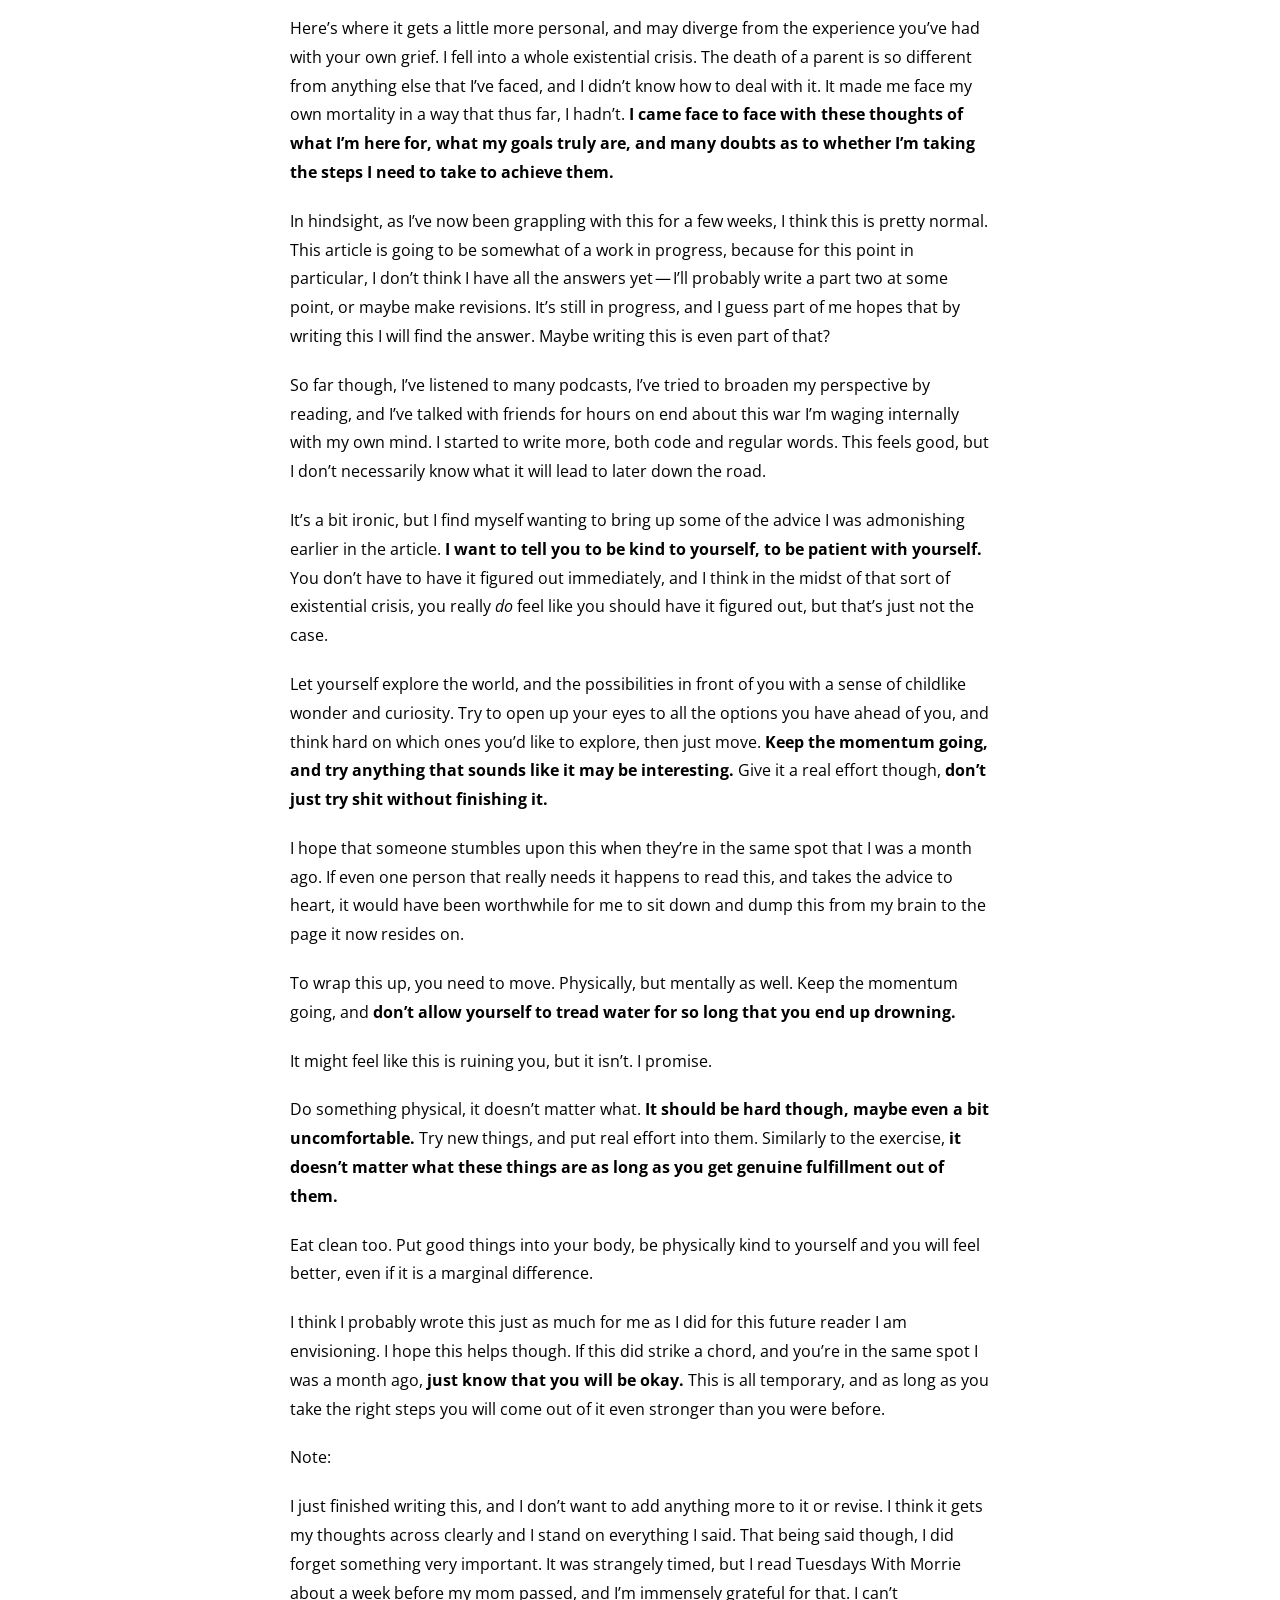
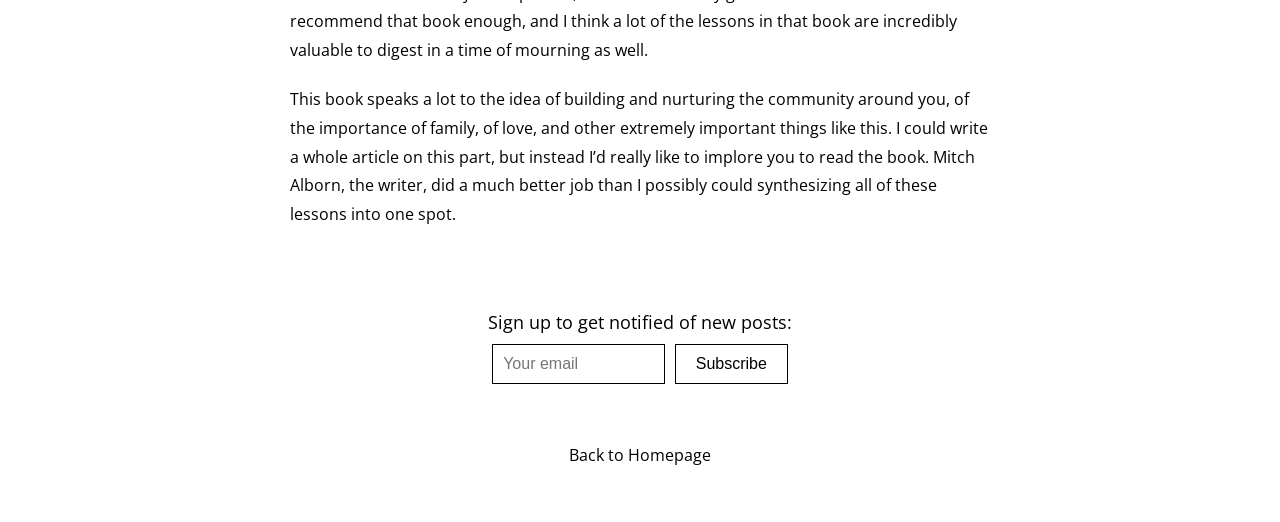
<file: on-grief.html>
<!DOCTYPE html>
<html lang="en">
   <head>
      <meta charset="UTF-8">
      <meta name="viewport" content="width=device-width, initial-scale=1.0">
      <title>On Grief - William Murphy</title>
      <link rel="stylesheet" href="styles.css">
      <link href="https://fonts.googleapis.com/css2?family=Open+Sans:wght@400&display=swap" rel="stylesheet">
      <link rel="icon" href="https://imagedelivery.net/5l14pzvHSLf_qA56HVIXfg/9684c3a9-294c-4fd8-e530-432c9436a300/public" type="image/png">
   </head>
   <body class="blog-post">
      <header>
         <h1><a href="index.html">William Murphy</a></h1>
      </header>
      <section id="blog-post" class="post-container">
         <h2>On Grief</h2>
         <p><em>Originally published on September 7th, 2024</em></p>
         <article>
            <p><strong>Most people give terrible advice when it comes to grief.</strong></p>
            <p>That’s a bit harsh, let me take a step back. It’s really not terrible advice, and I am immensely thankful to the people I had in my corner who did their best to help.</p>
            <p>Much of the advice you get after a significant loss is very kind, thoughtful and sweet — it comes from a good place, but it’s not conducive to you actually moving on and resolving the underlying issues.</p>
            <p>My mom passed on July 23rd, and it put me in a very dark place. Our relationship was complicated, and a lot of things went unspoken or unresolved. This made things even more difficult, and it’s something I’m still grappling with. I spent about a month, a little over a month actually, just moping around, and only just recently broke out of that cycle.</p>
            <p>I kept hearing variations on the advice of:</p>
            <ul>
               <li>“Be patient with yourself.”  </li>
               <li>“It’s okay to not feel okay.”  </li>
               <li>“Take all the time you need.”  </li>
               <li>“Everyone grieves differently.”</li>
            </ul>
            <p>Honestly, it is good to hear this. To a certain extent, I think some people might need it. There are many people out there that don’t deal with their emotions in the way they should, and they run away from them. I’m not advocating for that, you should take the time to cry, feel what you’re feeling, and think through what it means for your life.</p>
            <p>I really need to underscore that again, because the rest of what I have to say builds on top of you actually really working through this emotionally. <strong>You should take the time to cry, feel what you’re feeling, and think through what it means for your life. None of this advice matters unless you’re still doing your best to process everything emotionally.</strong></p>
            <p><strong>Momentum is so important though.</strong> It’s extremely easy to get wrapped up in a cycle of feeling sorry for yourself, of treading water or even just letting yourself drown. You can’t do that. <strong>At a certain point, you do have to try your best to take a step forward and <em>move.</em></strong> You don’t have to sprint yet, you don’t even have to jog.</p>
            <p>I’m going to give you some really generic advice that you’ve probably heard for many other things, but it’s evergreen for a reason. I’ll give you some other advice that was helpful for me in my own inner dialogue as well.</p>
            <p>You need to hit the gym. Clean up your diet, and do something hard. I don’t care what it is, but <strong>it has to be something you don’t really <em>want</em> to do</strong>, something you may feel a little bit physically uncomfortable doing.</p>
            <p><strong>Run. Lift. Swim.</strong></p>
            <p>I don’t care what it is, <strong>you just need to physically move,</strong> and to struggle with some part of it, feeling like you’re close to maximal effort. Eat good food too — a clean diet with as few processed foods as possible, and a high amount of protein. <strong>Treat your body well physically, and I promise the mental part will become more malleable,</strong> it will be easier to hold it together when you still feel like falling apart.</p>
            <p>Here’s where it gets a little more personal, and may diverge from the experience you’ve had with your own grief. I fell into a whole existential crisis. The death of a parent is so different from anything else that I’ve faced, and I didn’t know how to deal with it. It made me face my own mortality in a way that thus far, I hadn’t. <strong>I came face to face with these thoughts of what I’m here for, what my goals truly are, and many doubts as to whether I’m taking the steps I need to take to achieve them.</strong></p>
            <p>In hindsight, as I’ve now been grappling with this for a few weeks, I think this is pretty normal. This article is going to be somewhat of a work in progress, because for this point in particular, I don’t think I have all the answers yet — I’ll probably write a part two at some point, or maybe make revisions. It’s still in progress, and I guess part of me hopes that by writing this I will find the answer. Maybe writing this is even part of that?</p>
            <p>So far though, I’ve listened to many podcasts, I’ve tried to broaden my perspective by reading, and I’ve talked with friends for hours on end about this war I’m waging internally with my own mind. I started to write more, both code and regular words. This feels good, but I don’t necessarily know what it will lead to later down the road.</p>
            <p>It’s a bit ironic, but I find myself wanting to bring up some of the advice I was admonishing earlier in the article. <strong>I want to tell you to be kind to yourself, to be patient with yourself.</strong> You don’t have to have it figured out immediately, and I think in the midst of that sort of existential crisis, you really <em>do</em> feel like you should have it figured out, but that’s just not the case.</p>
            <p>Let yourself explore the world, and the possibilities in front of you with a sense of childlike wonder and curiosity. Try to open up your eyes to all the options you have ahead of you, and think hard on which ones you’d like to explore, then just move. <strong>Keep the momentum going, and try anything that sounds like it may be interesting.</strong> Give it a real effort though, <strong>don’t just try shit without finishing it.</strong></p>
            <p>I hope that someone stumbles upon this when they’re in the same spot that I was a month ago. If even one person that really needs it happens to read this, and takes the advice to heart, it would have been worthwhile for me to sit down and dump this from my brain to the page it now resides on.</p>
            <p>To wrap this up, you need to move. Physically, but mentally as well. Keep the momentum going, and <strong>don’t allow yourself to tread water for so long that you end up drowning.</strong> </p>
            <p>It might feel like this is ruining you, but it isn’t. I promise.</p>
            <p>Do something physical, it doesn’t matter what. <strong>It should be hard though, maybe even a bit uncomfortable.</strong> Try new things, and put real effort into them. Similarly to the exercise, <strong>it doesn’t matter what these things are as long as you get genuine fulfillment out of them.</strong> </p>
            <p>Eat clean too. Put good things into your body, be physically kind to yourself and you will feel better, even if it is a marginal difference.</p>
            <p>I think I probably wrote this just as much for me as I did for this future reader I am envisioning. I hope this helps though. If this did strike a chord, and you’re in the same spot I was a month ago, <strong>just know that you will be okay.</strong> This is all temporary, and as long as you take the right steps you will come out of it even stronger than you were before.</p>
            <p>Note:</p>
            <p>I just finished writing this, and I don’t want to add anything more to it or revise. I think it gets my thoughts across clearly and I stand on everything I said. That being said though, I did forget something very important. It was strangely timed, but I read Tuesdays With Morrie about a week before my mom passed, and I’m immensely grateful for that. I can’t recommend that book enough, and I think a lot of the lessons in that book are incredibly valuable to digest in a time of mourning as well.</p>
            <p>This book speaks a lot to the idea of building and nurturing the community around you, of the importance of family, of love, and other extremely important things like this. I could write a whole article on this part, but instead I’d really like to implore you to read the book. Mitch Alborn, the writer, did a much better job than I possibly could synthesizing all of these lessons into one spot.</p>
         </article>
      </section>
      <section id="newsletter-subscribe" class="subscribe-container">
         <form id="subscribeForm" method="POST">
           <label for="email" id="form-label">Sign up to get notified of new posts:</label>
           <div class="form-group">
             <input type="email" id="email" name="email" placeholder="Your email" required>
             <input type="submit" value="Subscribe">
           </div>
         </form>
         <div id="message"></div> <!-- This div will display the success or error message -->                   
       </section>
       <!-- Move this to the bottom, just before the closing </body> tag -->
       <script src="subscribe.js"></script>
      <footer>
         <p><a href="index.html">Back to Homepage</a></p>
      </footer>
   </body>
</html>
</file>
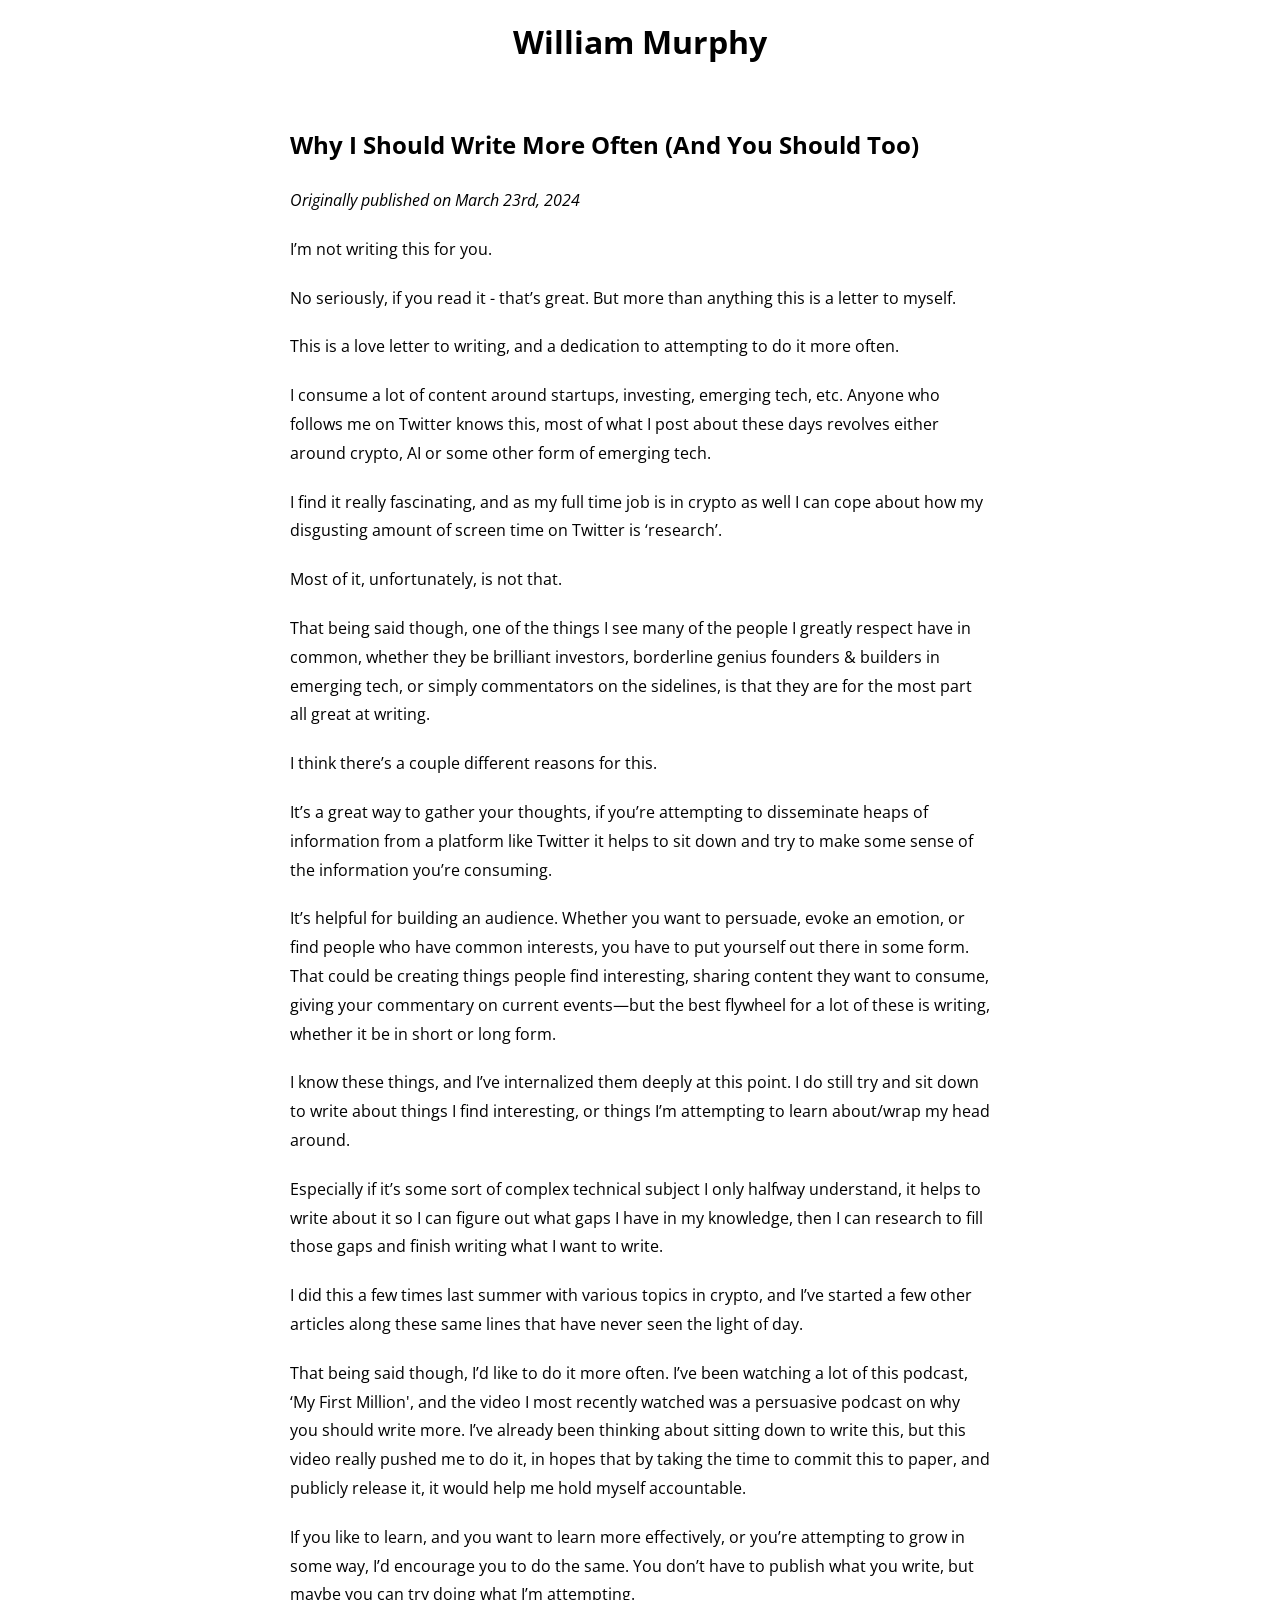
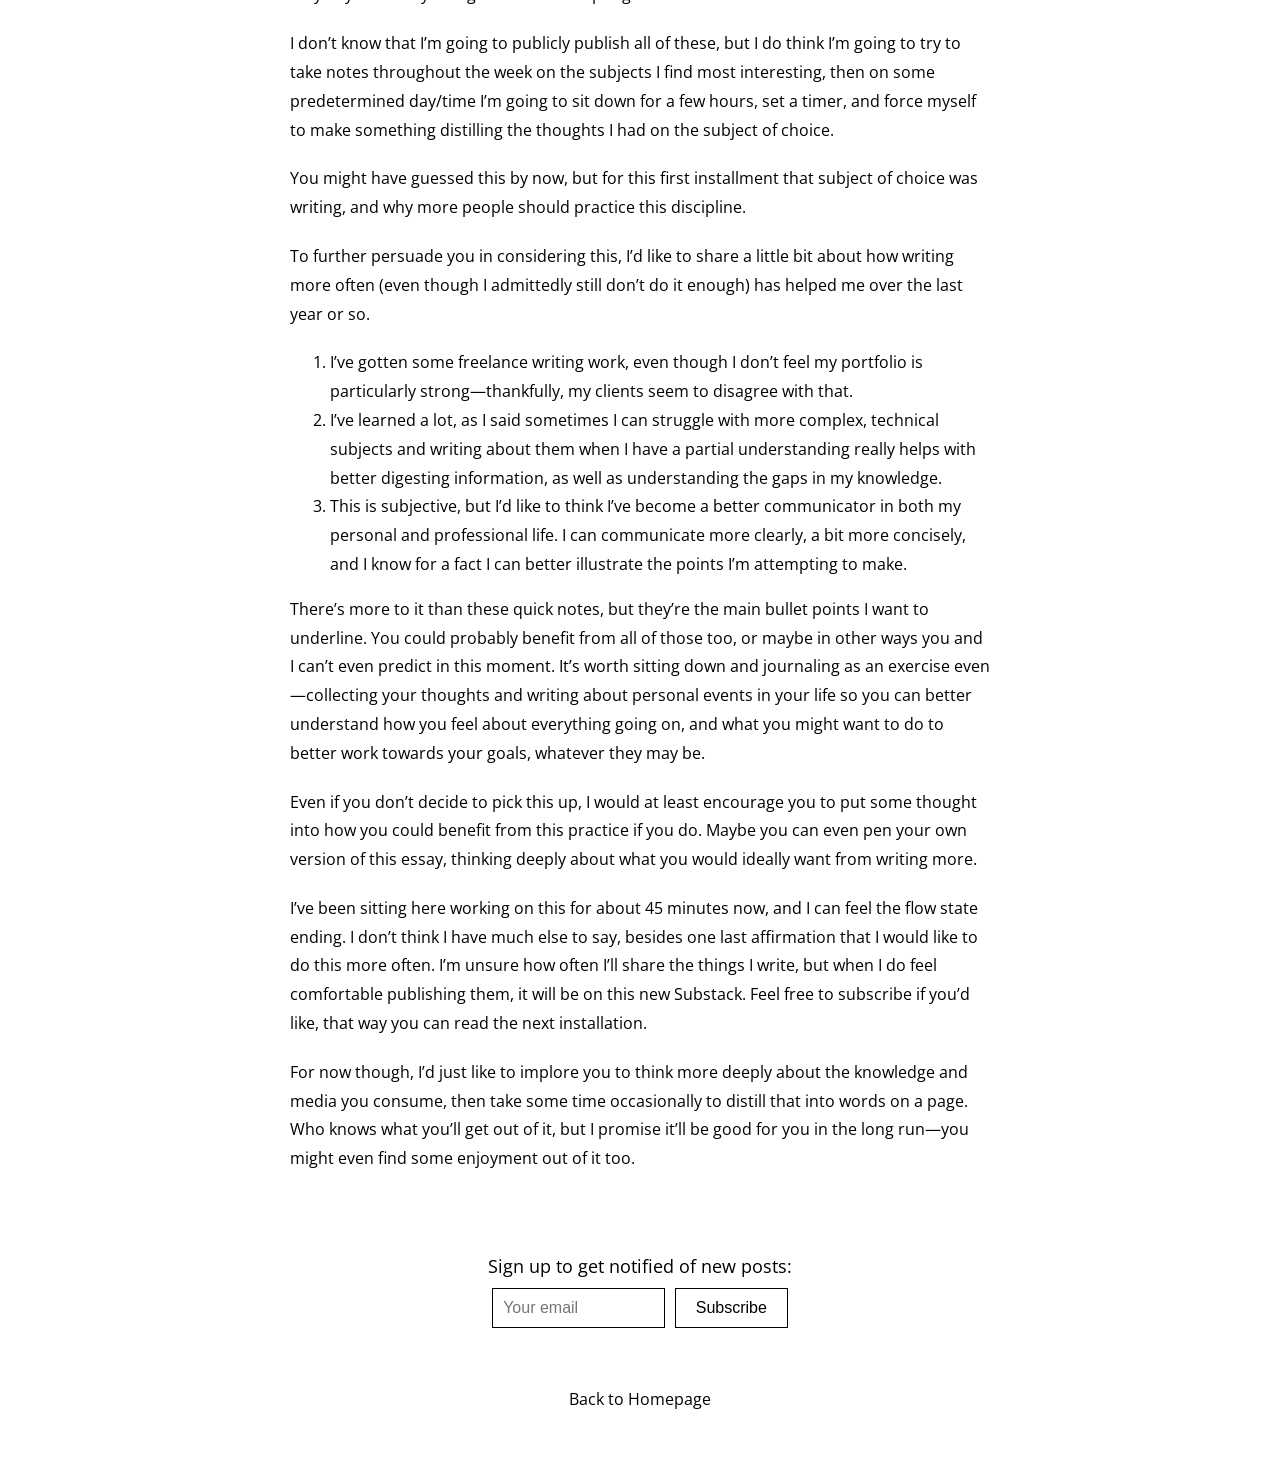
<file: why-i-should-write-more-often.html>
<!DOCTYPE html>
<html lang="en">
<head>
    <meta charset="UTF-8">
    <meta name="viewport" content="width=device-width, initial-scale=1.0">
    <title>Why I Should Write More Often (And You Should Too) - William Murphy</title>
    <link rel="stylesheet" href="styles.css">
    <link href="https://fonts.googleapis.com/css2?family=Open+Sans:wght@400&display=swap" rel="stylesheet">
    <link rel="icon" href="https://imagedelivery.net/5l14pzvHSLf_qA56HVIXfg/9684c3a9-294c-4fd8-e530-432c9436a300/public" type="image/png">
</head>
<body class="blog-post">
    <header>
        <h1><a href="index.html">William Murphy</a></h1> <!-- Link back to the homepage -->
    </header>

    <section id="blog-post" class="post-container"> <!-- Add class for styling -->
        <h2>Why I Should Write More Often (And You Should Too)</h2>
        <p><em>Originally published on March 23rd, 2024</em></p>

        <article>
            <p>I’m not writing this for you.</p>

            <p>No seriously, if you read it - that’s great. But more than anything this is a letter to myself.</p>

            <p>This is a love letter to writing, and a dedication to attempting to do it more often.</p>

            <p>I consume a lot of content around startups, investing, emerging tech, etc. Anyone who follows me on Twitter knows this, most of what I post about these days revolves either around crypto, AI or some other form of emerging tech. </p>
            
            <p> I find it really fascinating, and as my full time job is in crypto as well I can cope about how my disgusting amount of screen time on Twitter is ‘research’.</p>

            <p>Most of it, unfortunately, is not that.</p>

            <p>That being said though, one of the things I see many of the people I greatly respect have in common, whether they be brilliant investors, borderline genius founders & builders in emerging tech, or simply commentators on the sidelines, is that they are for the most part all great at writing.</p>

            <p>I think there’s a couple different reasons for this.</p>

            <p>It’s a great way to gather your thoughts, if you’re attempting to disseminate heaps of information from a platform like Twitter it helps to sit down and try to make some sense of the information you’re consuming. </p>

            <p>It’s helpful for building an audience. Whether you want to persuade, evoke an emotion, or find people who have common interests, you have to put yourself out there in some form. That could be creating things people find interesting, sharing content they want to consume, giving your commentary on current events—but the best flywheel for a lot of these is writing, whether it be in short or long form. </p>

            <p>I know these things, and I’ve internalized them deeply at this point. I do still try and sit down to write about things I find interesting, or things I’m attempting to learn about/wrap my head around. </p>
            
            <p>Especially if it’s some sort of complex technical subject I only halfway understand, it helps to write about it so I can figure out what gaps I have in my knowledge, then I can research to fill those gaps and finish writing what I want to write. </p>
            
            <p>I did this a few times last summer with various topics in crypto, and I’ve started a few other articles along these same lines that have never seen the light of day. </p>

            <p>That being said though, I’d like to do it more often. I’ve been watching a lot of this podcast, ‘My First Million', and the video I most recently watched was a persuasive podcast on why you should write more. I’ve already been thinking about sitting down to write this, but this video really pushed me to do it, in hopes that by taking the time to commit this to paper, and publicly release it, it would help me hold myself accountable.</p>

            <p>If you like to learn, and you want to learn more effectively, or you’re attempting to grow in some way, I’d encourage you to do the same. You don’t have to publish what you write, but maybe you can try doing what I’m attempting. </p>
            
            <p> I don’t know that I’m going to publicly publish all of these, but I do think I’m going to try to take notes throughout the week on the subjects I find most interesting, then on some predetermined day/time I’m going to sit down for a few hours, set a timer, and force myself to make something distilling the thoughts I had on the subject of choice. </p> 
            
            <p> You might have guessed this by now, but for this first installment that subject of choice was writing, and why more people should practice this discipline.</p>

            <p>To further persuade you in considering this, I’d like to share a little bit about how writing more often (even though I admittedly still don’t do it enough) has helped me over the last year or so.</p>

            <ol>
                <li>I’ve gotten some freelance writing work, even though I don’t feel my portfolio is particularly strong—thankfully, my clients seem to disagree with that.</li>
                <li>I’ve learned a lot, as I said sometimes I can struggle with more complex, technical subjects and writing about them when I have a partial understanding really helps with better digesting information, as well as understanding the gaps in my knowledge.</li>
                <li>This is subjective, but I’d like to think I’ve become a better communicator in both my personal and professional life. I can communicate more clearly, a bit more concisely, and I know for a fact I can better illustrate the points I’m attempting to make.</li>
            </ol>

            <p>There’s more to it than these quick notes, but they’re the main bullet points I want to underline. You could probably benefit from all of those too, or maybe in other ways you and I can’t even predict in this moment. It’s worth sitting down and journaling as an exercise even—collecting your thoughts and writing about personal events in your life so you can better understand how you feel about everything going on, and what you might want to do to better work towards your goals, whatever they may be.</p>

            <p>Even if you don’t decide to pick this up, I would at least encourage you to put some thought into how you could benefit from this practice if you do. Maybe you can even pen your own version of this essay, thinking deeply about what you would ideally want from writing more.</p>

            <p>I’ve been sitting here working on this for about 45 minutes now, and I can feel the flow state ending. I don’t think I have much else to say, besides one last affirmation that I would like to do this more often. I’m unsure how often I’ll share the things I write, but when I do feel comfortable publishing them, it will be on this new Substack. Feel free to subscribe if you’d like, that way you can read the next installation.</p>

            <p>For now though, I’d just like to implore you to think more deeply about the knowledge and media you consume, then take some time occasionally to distill that into words on a page. Who knows what you’ll get out of it, but I promise it’ll be good for you in the long run—you might even find some enjoyment out of it too.</p>
        </article>
    </section>
    <section id="newsletter-subscribe" class="subscribe-container">
        <form id="subscribeForm" method="POST">
          <label for="email" id="form-label">Sign up to get notified of new posts:</label>
          <div class="form-group">
            <input type="email" id="email" name="email" placeholder="Your email" required>
            <input type="submit" value="Subscribe">
          </div>
        </form>
        <div id="message"></div> <!-- This div will display the success or error message -->                   
      </section>
      <!-- Move this to the bottom, just before the closing </body> tag -->
      <script src="subscribe.js"></script>

    <footer>
        <p><a href="index.html">Back to Homepage</a></p>
    </footer>
</body>
</html>
</file>
<file: styles.css>
body {
    font-family: 'Open Sans', sans-serif;
    color: #000;
    background-color: #fff;
    margin: 0;
    padding: 20px;
}

header {
    text-align: left;
    padding-bottom: 20px;
}

/* Make the link in the header always black */
header a {
    color: #000;
    text-decoration: none; /* Remove underline if you don't want it */
}

header a:hover {
    text-decoration: underline; /* Optional: Add underline on hover */
}

header a:visited {
    color: #000; /* Ensure visited links stay black */
}

header a:active {
    color: #000; /* Ensure active links stay black */
}

h1 {
    font-size: 2em;
    margin: 0;
}

/* Ensure consistent padding-bottom for all index sections */
#bio, #resume, #blog, #projects, #photos, #contact {
    text-align: left;
    padding-bottom: 20px; /* Consistent bottom padding across all sections */
}

/* Consistent h2 styling across all sections */
#resume h2, #blog h2, #projects h2, #photos h2, #contact h2 {
    font-size: 1.5em;
    margin-bottom: 15px; /* Consistent margin-bottom for section headers */
}

#bio p, #resume dl, #blog p, #blog ul, #projects p, #projects ul, #photos p, #photos ul {
    margin: 0;
    padding: 0;
}

#resume dl {
    margin-top: 10px;
}

#resume dt {
    font-weight: bold;
    margin-top: 10px;
}

#resume dd {
    margin-left: 0;
    margin-bottom: 0;
}

/* Ensure ul lists (for blog, projects, photos) are styled consistently */
#blog ul, #projects ul, #photos ul {
    list-style-type: none; /* Remove bullet points */
    padding: 0;
}

#blog li, #projects li, #photos li {
    margin: 10px 0; /* Consistent spacing between list items */
}

/* Ensure link styling is consistent */
#blog a, #projects a, #photos a, #contact a {
    color: #000;
    text-decoration: underline;
}

#blog a:hover, #projects a:hover, #photos a:hover {
    text-decoration: underline;
}

.project-description {
    margin-left: 20px;
    font-size: 0.9em;
    color: #555;
}

#contact p {
    margin: 0;
    padding-left: 0;
}

/* Center the header only on blog post pages */
.blog-post header {
    text-align: center;
    padding-bottom: 20px; /* Add space below the header */
}

/* Blog post container styling */
.post-container {
    max-width: 700px;  /* Set a max-width for comfortable reading */
    margin: 0 auto;    /* Center the blog content */
    padding: 20px;     /* Add some padding around the text */
    line-height: 1.8;  /* Improve readability by increasing line spacing */
    text-align: left;  /* Keep the text left-aligned within the centered container */
}

/* Ensure images and other content inside the blog post fit within the container */
.post-container img, 
.post-container video {
    max-width: 100%;   /* Make sure images or videos don't overflow the container */
    height: auto;
}

/* Adjust paragraph and header spacing for better readability */
.post-container h2, 
.post-container p {
    margin-bottom: 20px;  /* Add space between paragraphs and headers */
}

/* Center the header on photo gallery pages */
.photo-gallery header {
    text-align: center;
    padding-bottom: 20px; /* Add space below the header */
}

/* Photo Gallery Container */
.gallery-container {
    max-width: 70%; /* Set the width to 70% of the page */
    margin: 0 auto;
    padding: 20px;
    text-align: center; /* Center the gallery */
}

.gallery-container h2 {
    font-size: 1.8em;
    margin-bottom: 40px; /* Increased margin-bottom for more space */
}

/* Individual Photo Item */
.photo-item {
    margin-bottom: 40px;
    padding: 0 10px; /* Add some padding for visual spacing */
}

/* Style for images to keep them responsive */
.photo-item img {
    max-width: 100%;
    height: auto;
    display: block;
    margin: 0 auto;
}

/* Optional: Caption styling */
.caption {
    font-size: 0.9em;
    color: #555;
    margin-top: 10px;
    text-align: center; /* Center the captions */
}


footer {
    text-align: center;
    padding-bottom: 20px;
}

footer a {
    color: #000;
    text-decoration: none; /* Remove underline if you don't want it */
}

footer a:hover {
    text-decoration: underline; /* Optional: Add underline on hover */
}

footer a:visited {
    color: #000; /* Ensure visited links stay black */
}

footer a:active {
    color: #000; /* Ensure active links stay black */
}

/* Subscription form container */
.subscribe-container {
    max-width: 700px;    /* Match the post container width */
    margin: 40px auto 60px auto;   /* Adjust spacing above and below */
    text-align: center;  /* Center the form elements */
}

/* Style for the label */
.subscribe-container label {
    display: block;
    font-size: 1.15em;     /* Slightly increase font size */
    margin-bottom: 10px;
    color: #000;
}

/* Group input and submit button in one line, centered */
.form-group {
    display: inline-flex;  /* Keep inputs together and center them */
    gap: 10px;             /* Spacing between the email input and the button */
    justify-content: center;
    align-items: center;   /* Ensure button and input are vertically aligned */
}

/* Style for the email input field */
.subscribe-container input[type="email"] {
    padding: 10px;              /* Increase padding slightly for balance */
    font-size: 1em;
    border: 1px solid #000;      /* Simple black border */
    width: 50%;                 /* Reduce width slightly for better balance */
    max-width: 300px;            /* Prevent it from becoming too large */
    box-sizing: border-box;      /* Ensures padding is included in width */
}

/* Style for the submit button */
.subscribe-container input[type="submit"] {
    padding: 10px 20px;          /* Adjust padding for visual balance */
    font-size: 1em;
    border: 1px solid #000;
    background-color: #fff;      /* No background color */
    color: #000;
    cursor: pointer;
}

.subscribe-container input[type="submit"]:hover {
    background-color: #f0f0f0;  /* Subtle hover effect */
}



/* Responsive Design */
@media (max-width: 600px) {
    body {
        padding: 10px;
    }

    h1 {
        font-size: 1.5em;
    }

    #resume h2, #blog h2, #projects h2 {
        font-size: 1.2em;
    }

    #resume dd {
        margin-left: 10px;
    }

    #blog li, #projects li {
        margin: 5px 0;
    }

    #contact {
        padding-bottom: 40px; /* Add extra padding at the bottom for negative space */
    }
}
</file>
